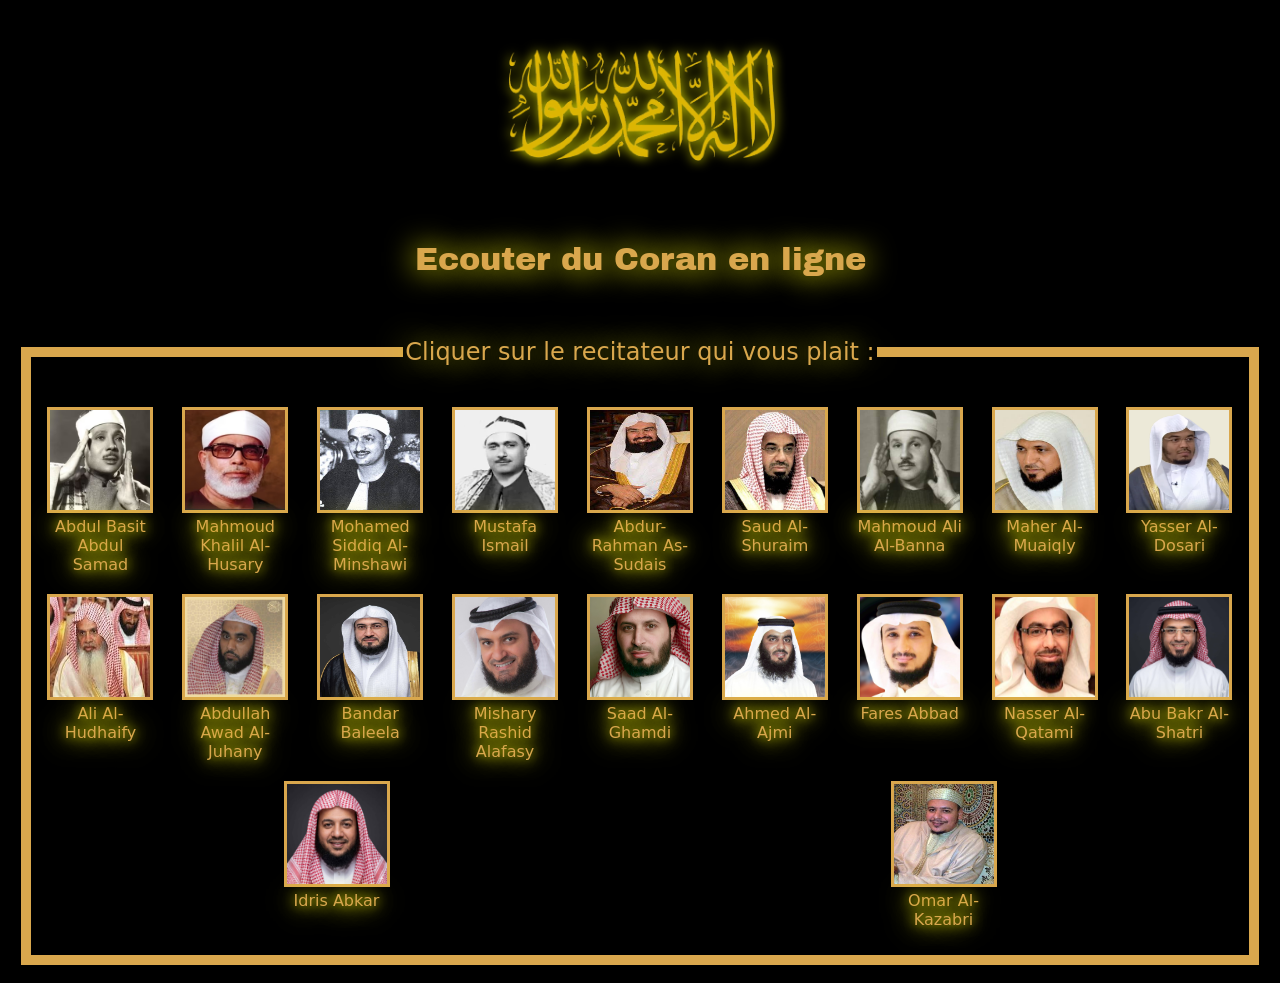
<file: index.html>
<!DOCTYPE html>
<html>
    <head>
        
        <meta charset="UTF-8">
        <meta name="viewport" content="width=device-witdh, initial-scale=1.0">
        <link rel="preconnect" href="https://fonts.googleapis.com">
        <link rel="preconnect" href="https://fonts.gstatic.com" crossorigin>
        <link href="https://fonts.googleapis.com/css2?family=Oswald:wght@200..700&display=swap" rel="stylesheet">
        <link rel="preconnect" href="https://fonts.googleapis.com">
        <link rel="preconnect" href="https://fonts.gstatic.com" crossorigin>
        <link href="https://fonts.googleapis.com/css2?family=Archivo+Black&display=swap" rel="stylesheet">
        <link rel="stylesheet" href="style.css">
        <link rel="icon" type="img" href="divers/icone-onglet.webp">
        <title>Ecouter du Coran en ligne</title>
    </head>
   
    <body>
         <header>
        <div style="text-align: center;" ><img id="logo" src="divers/logo.webp" alt="logo"></div>
    </header>
    <main>
        <h1 class="background" id="titre">Ecouter du Coran en ligne</h1>
        <div class="background">
        <fieldset> <legend><h2>Cliquer sur le recitateur qui vous plait :</h2></legend>
        <nav>
            <ul>
                <li><a href="Abdul-Basit-Abdul-Samad.html"><img id="image-1" src="photo-recitateur/abdelbasset-profile.webp" alt="profile"></a><figcaption>Abdul Basit Abdul Samad</figcaption></li>
                <li><a href="Mahmoud Khalil Al-Husary.html"><img id="image-1" src="photo-recitateur/mahmoud-khalil-al-hussary-profile.webp" alt="profile"></a><figcaption>Mahmoud Khalil Al-Husary</figcaption></li>
                <li><img id="image-1" src="photo-recitateur//Elminshwey.webp" alt="profile"><figcaption>Mohamed Siddiq Al-Minshawi</figcaption></li>
                <li><img id="image-1" src="photo-recitateur/mustafa-ismail.webp" alt="profile"><figcaption>Mustafa Ismail</figcaption></li>
                <li><img id="image-1" src="photo-recitateur/Abdur-Rahman As-Sudais.webp" alt="profile"><figcaption>Abdur-Rahman As-Sudais</figcaption></li>
                <li><img id="image-1" src="photo-recitateur/Saud Al-Shuraim.webp" alt="profile"><figcaption>Saud Al-Shuraim</figcaption></li>
                <li><img id="image-1" src="photo-recitateur/Mahmoud Ali Al-Banna.webp" alt="profile"><figcaption>Mahmoud Ali Al-Banna</figcaption></li>
                <li><img id="image-1" src="photo-recitateur/Maher Al-Muaiqly.webp" alt="profile"><figcaption>Maher Al-Muaiqly</figcaption></li>
                <li><img id="image-1" src="photo-recitateur/Yasser Al-Dosari.webp"><figcaption>Yasser Al-Dosari</figcaption></li>
                <li><img id="image-1" src="photo-recitateur/Huthaify.webp" alt="profile"><figcaption>Ali Al-Hudhaify</figcaption></li>
                <li><img id="image-1" src="photo-recitateur/Abdullah Awad Al-Juhany.webp" alt="profile"><figcaption>Abdullah Awad Al-Juhany</figcaption></li>
                <li><img id="image-1" src="photo-recitateur/Bandar Baleela.webp" alt="profile"><figcaption>Bandar Baleela</figcaption></li>
                <li><img id="image-1" src="photo-recitateur/Mishary Rashid Alafasy.webp" alt="profile"><figcaption>Mishary Rashid Alafasy</figcaption></li>
                <li><img id="image-1" src="photo-recitateur/Saad Al-Ghamdi.webp" alt="profile"><figcaption>Saad Al-Ghamdi</figcaption></li>
                <li><img id="image-1" src="photo-recitateur/Ahmed Al-Ajmi.webp" alt="profile"><figcaption>Ahmed Al-Ajmi</figcaption></li>
                <li><img id="image-1" src="photo-recitateur/Fares Abbad.webp" alt="profile"><figcaption>Fares Abbad</figcaption></li>
                <li><img id="image-1" src="photo-recitateur/Nasser Al-Qatami.webp" alt="profile"><figcaption>Nasser Al-Qatami</figcaption></li>
                <li><img id="image-1" src="photo-recitateur/Abu Bakr Al-Shatri.webp" alt="profile"><figcaption>Abu Bakr Al-Shatri</figcaption></li>
                <li><img id="image-1" src="photo-recitateur/Idris Abkar.webp" alt="profile"><figcaption>Idris Abkar</figcaption></li>
                <li><img id="image-1" src="photo-recitateur/Omar Al-Kazabri.webp" alt="profile"><figcaption>Omar Al-Kazabri</figcaption></li>
            </ul>
        
        </nav></fieldset></div>

    
    </main>
    </body>
</html>
</file>
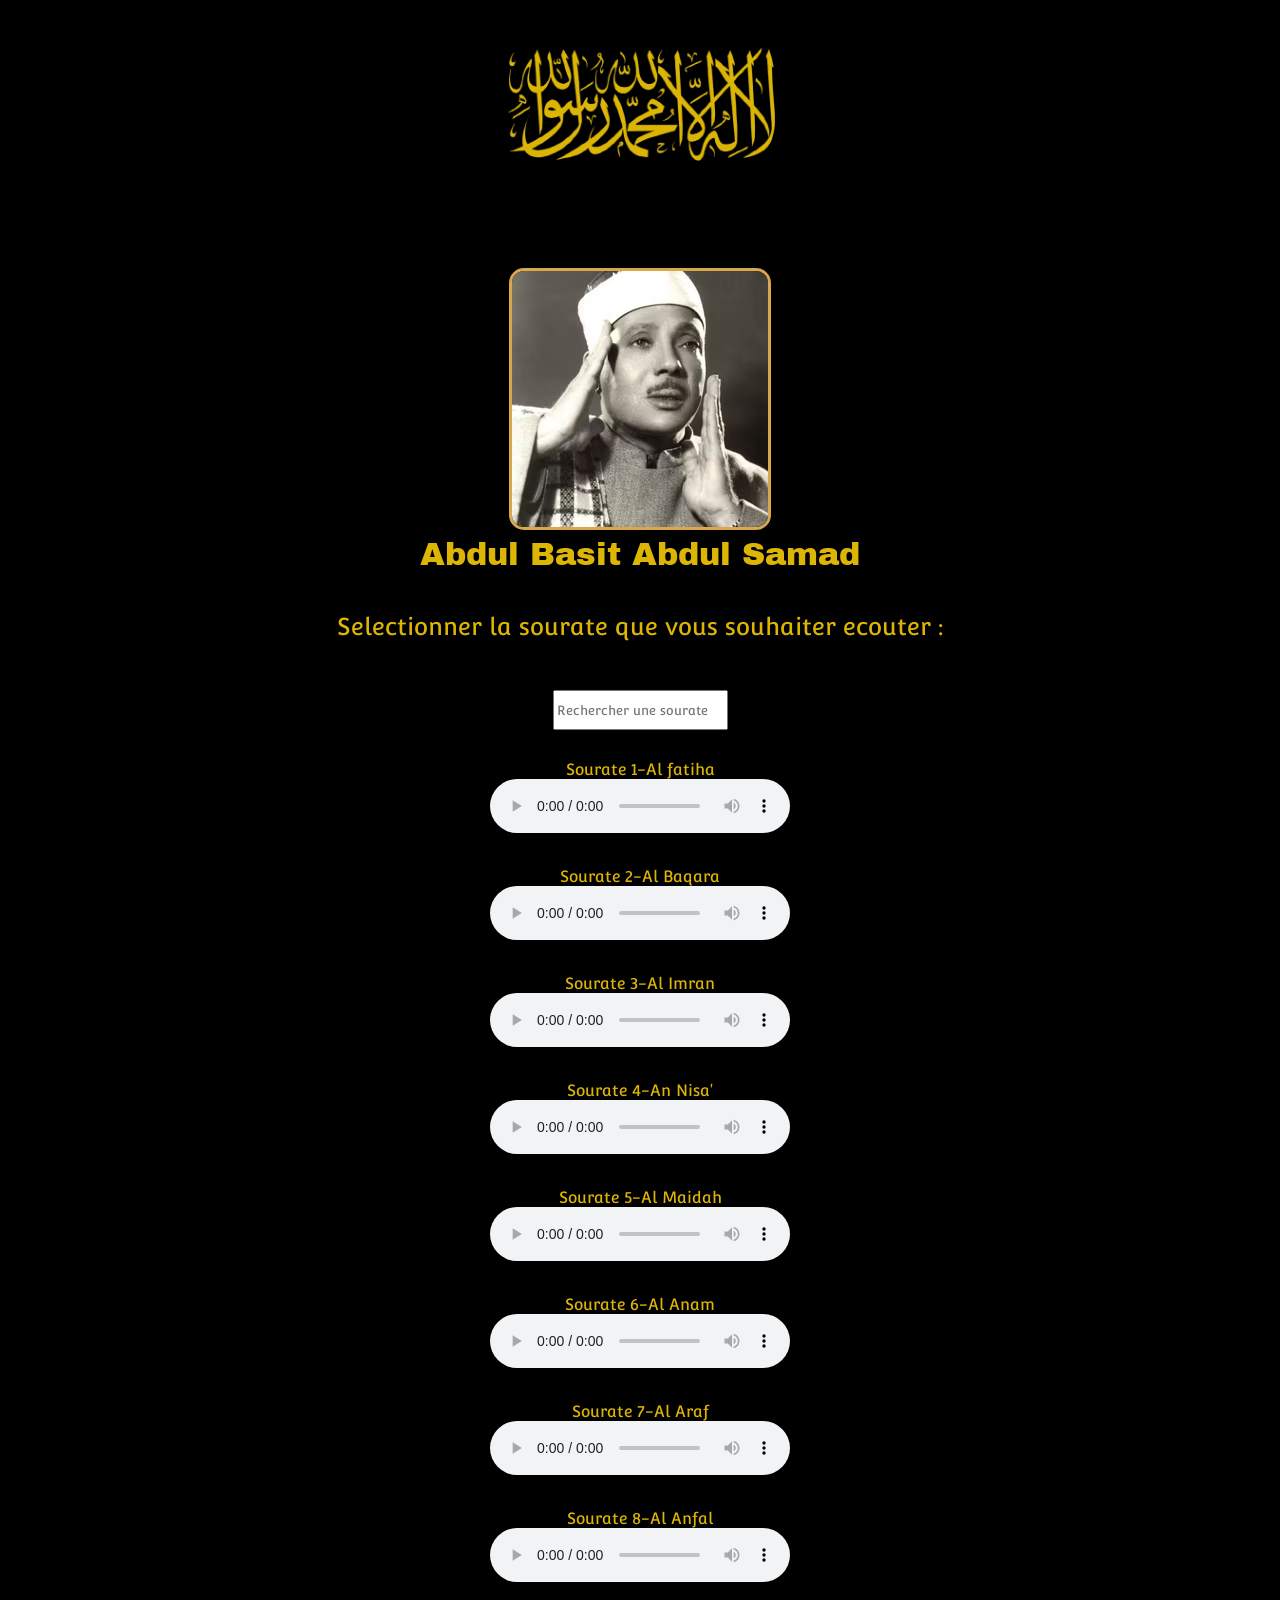
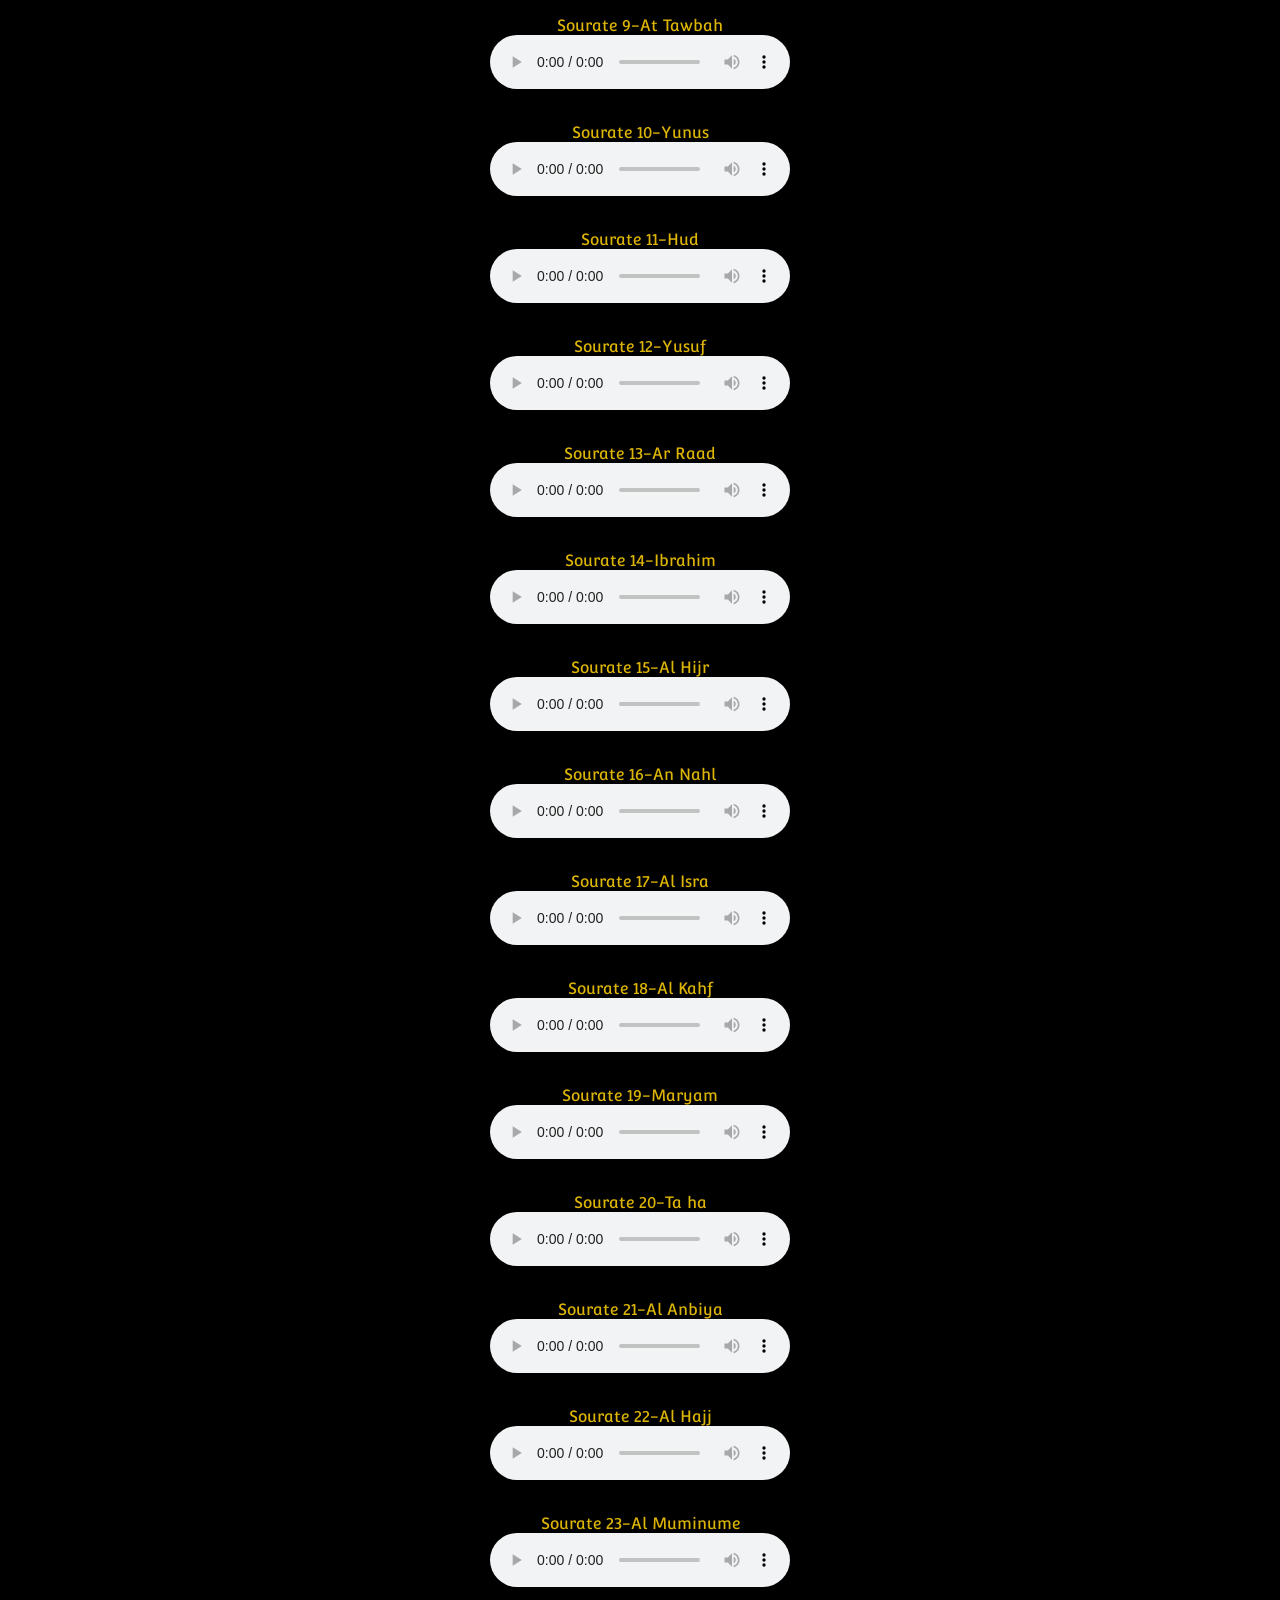
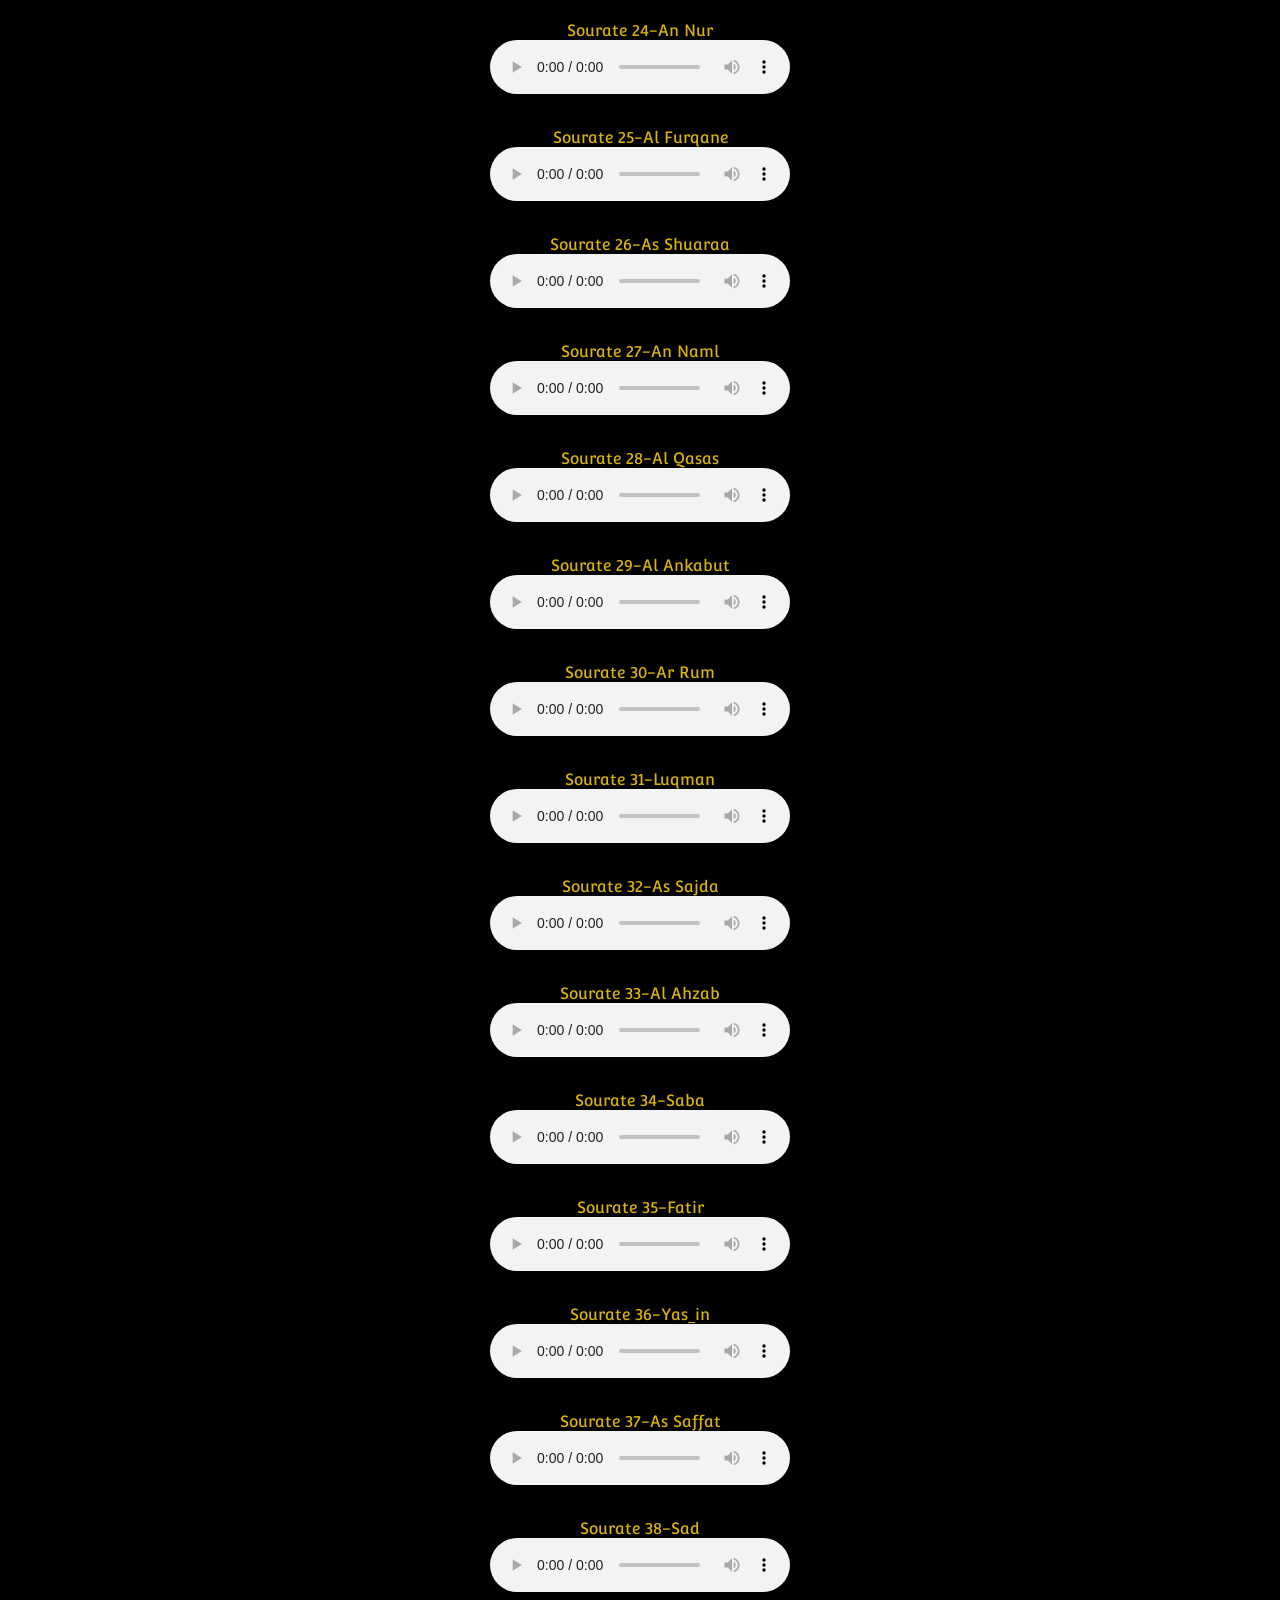
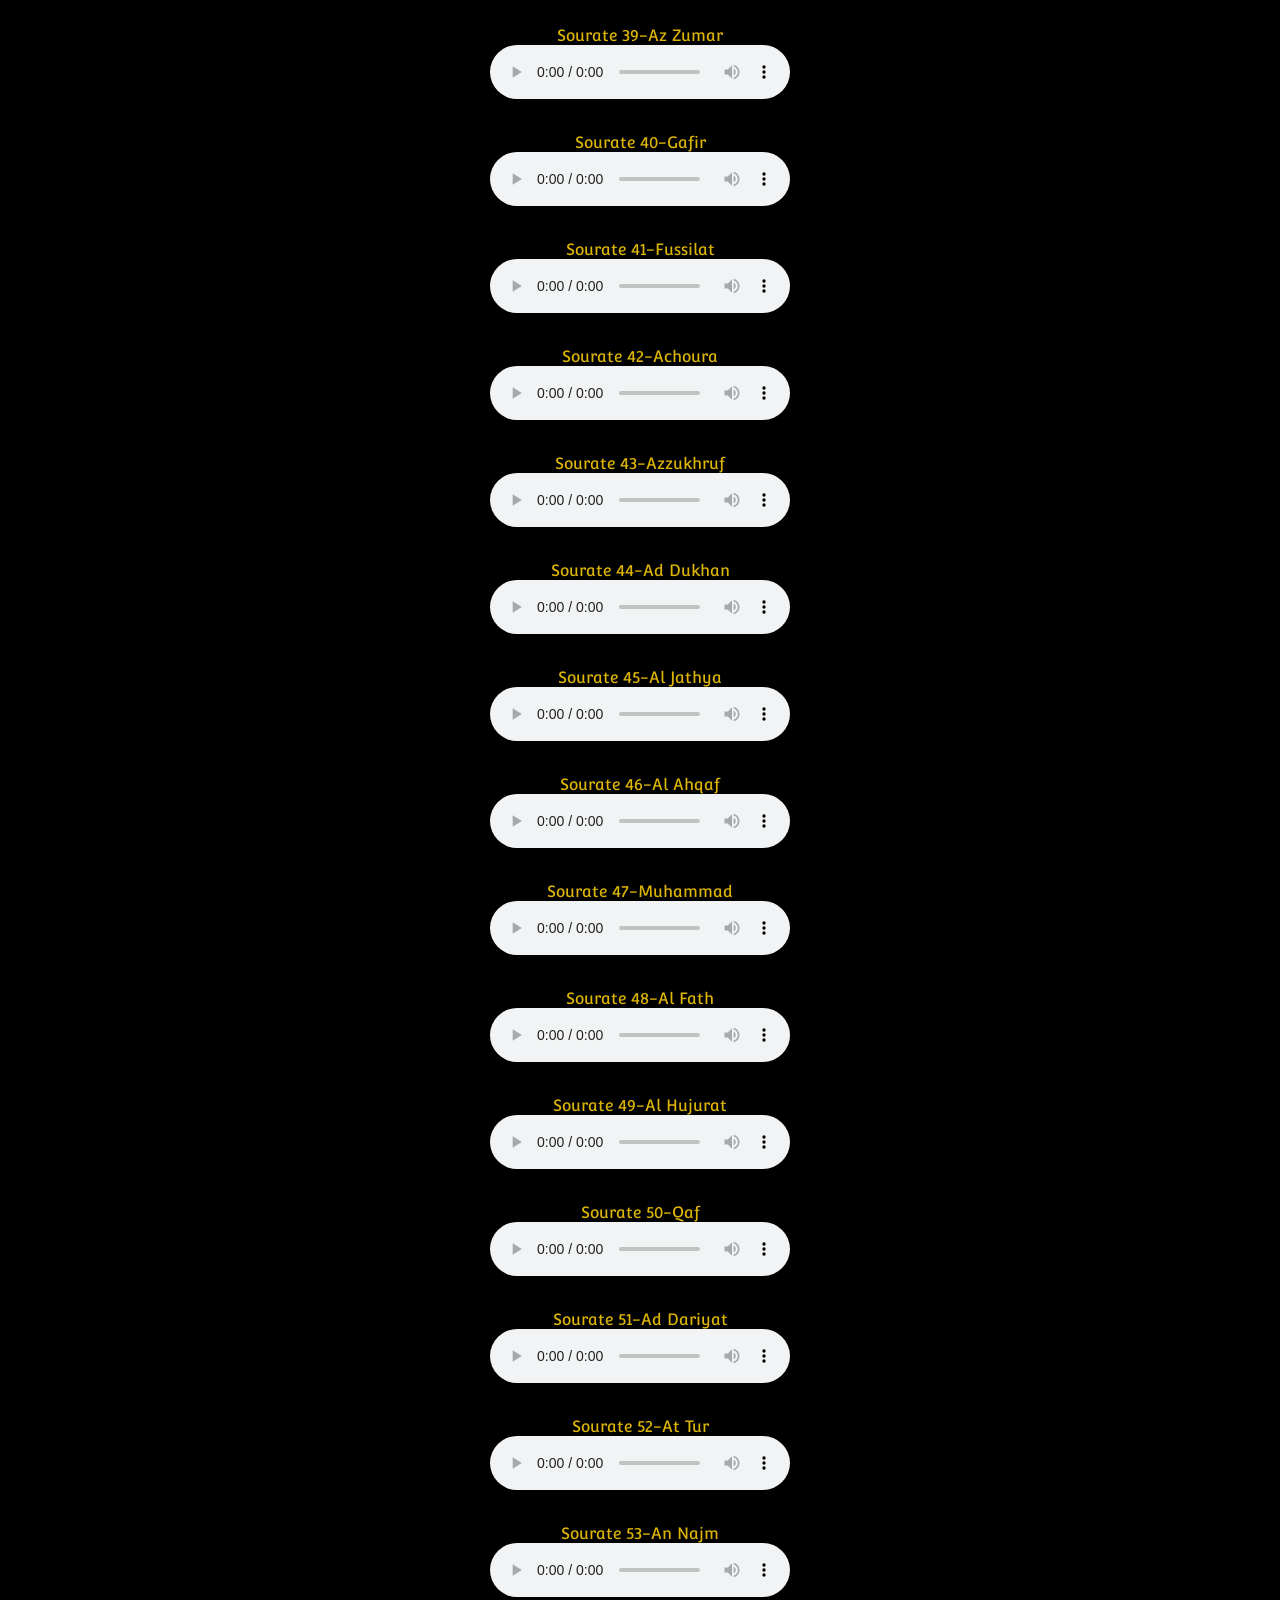
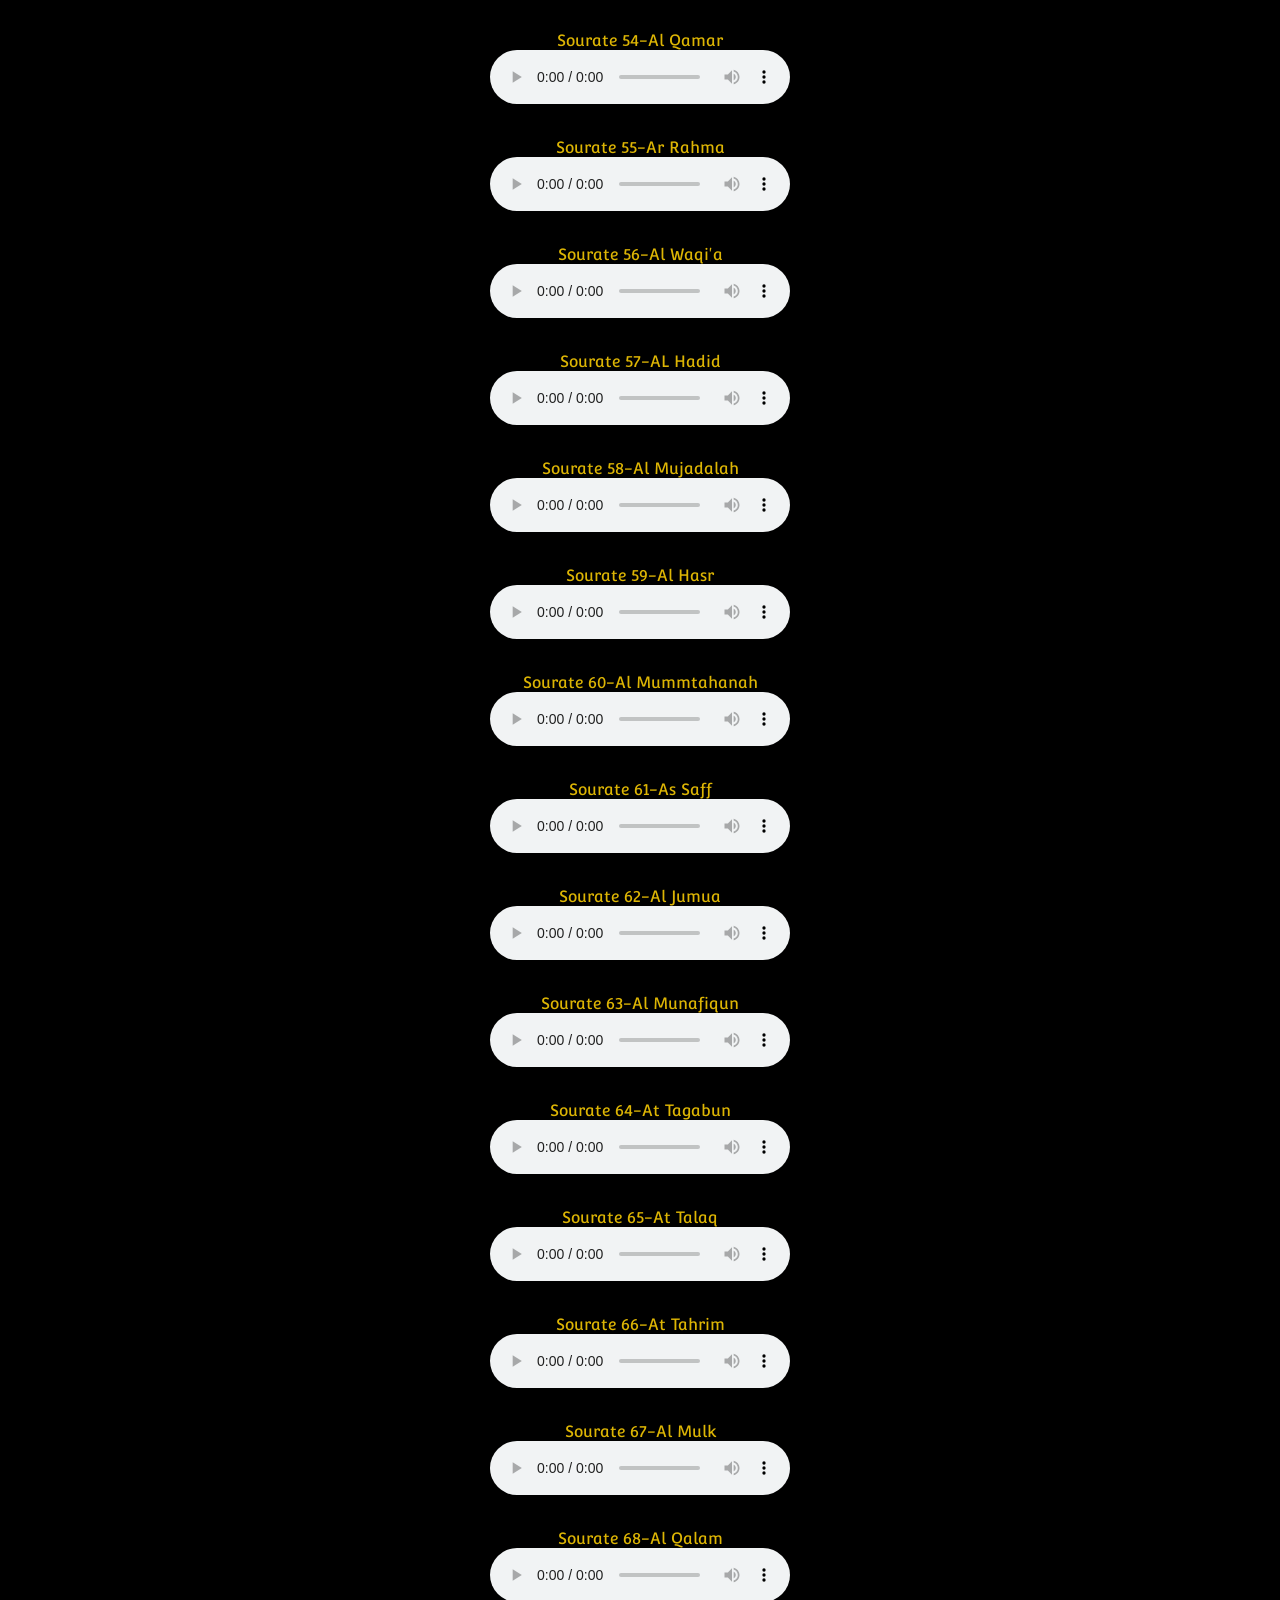
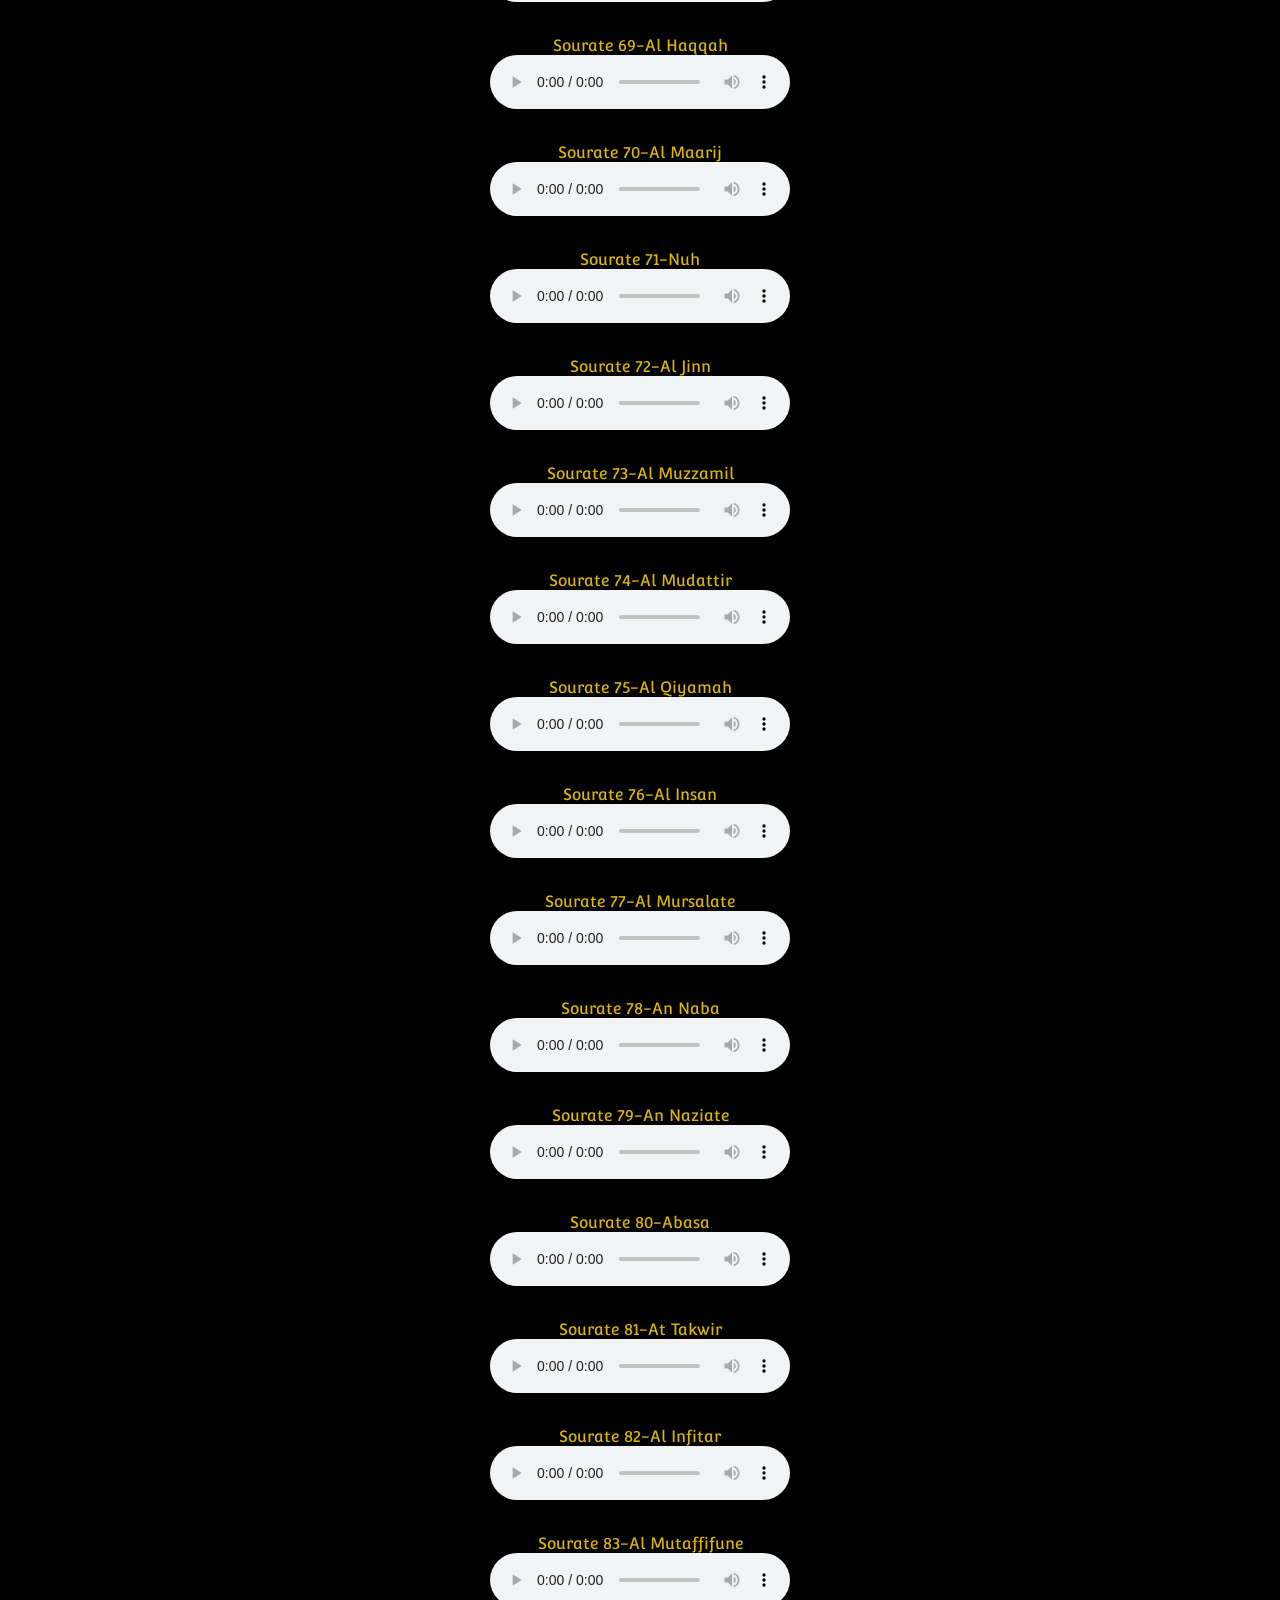
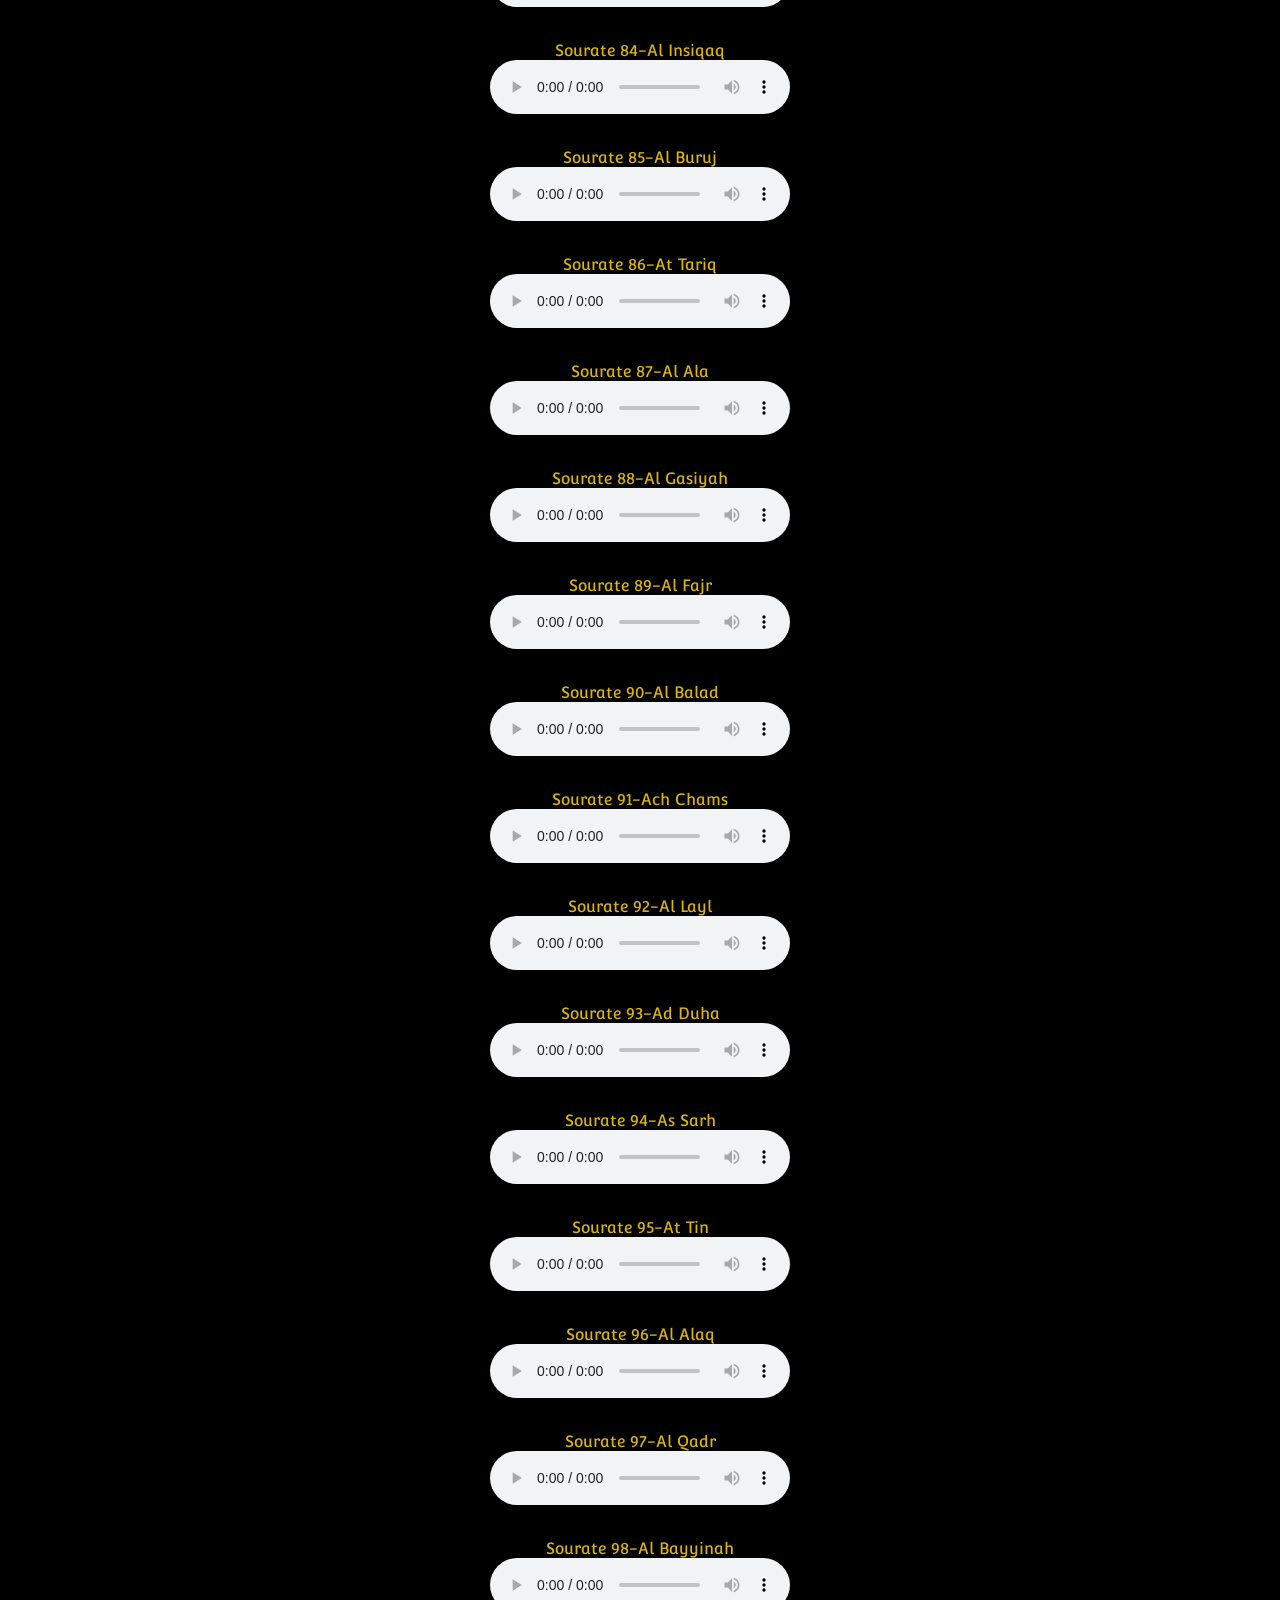
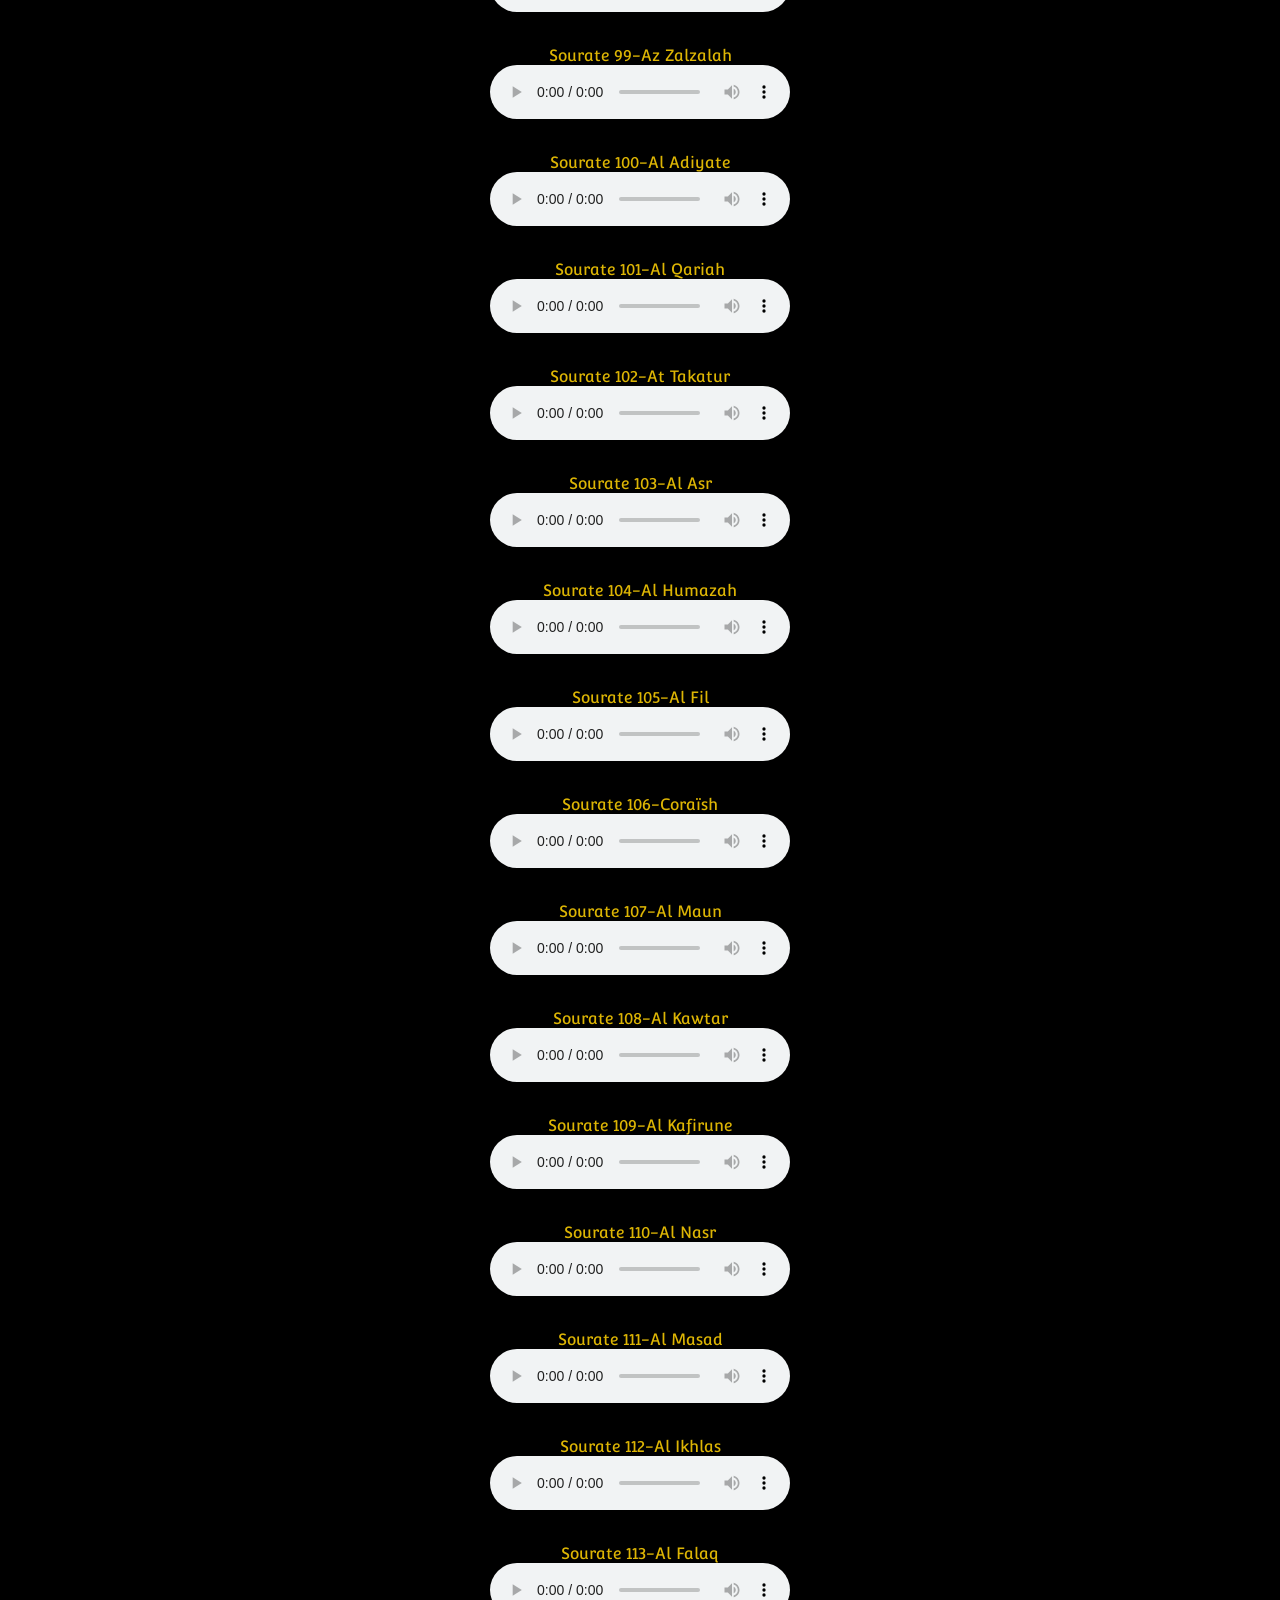
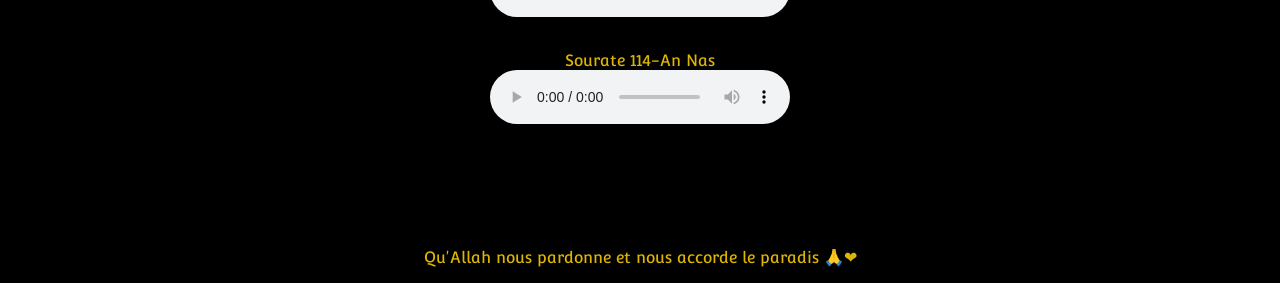
<file: Abdul-Basit-Abdul-Samad.html>
<!DOCTYPE html>
<html>
    <head>
        
        <meta charset="UTF-8">
        <meta name="viewport" content="width=device-witdh, initial-scale=1.0">
        
        <link rel="preconnect" href="https://fonts.googleapis.com">
        <link rel="preconnect" href="https://fonts.gstatic.com" crossorigin>
        <link href="https://fonts.googleapis.com/css2?family=Archivo+Black&family=Convergence&display=swap" rel="stylesheet">
        
        <link rel="preconnect" href="https://fonts.googleapis.com">
        <link rel="preconnect" href="https://fonts.gstatic.com" crossorigin>
        <link href="https://fonts.googleapis.com/css2?family=Archivo+Black&display=swap" rel="stylesheet">

        <link rel="stylesheet" href="recitateur.css">
         <script src="script.js" defer></script>
        <link rel="icon" type="img" href="divers/icone-onglet.webp">
        <title>Ecouter du Coran en ligne</title>
    </head>
   
    <body>
        <header>
            <div class="box-logo">
                <img id="img-logo" src="divers/logo.webp" alt="logo">
            </div>
        </header>
        <main>
           <div class="box-recitateur"> <h1><img id="cheikh"  src="photo-recitateur/abdelbasset-profile.webp" alt="profile"><figcaption id="titre">Abdul Basit Abdul Samad</figcaption></h1></div>
            <h2>Selectionner la sourate que vous souhaiter ecouter :</h2>
            <div class="box">
                <input type="search" id="recherche" placeholder="Rechercher une sourate" />

        
            <ul id="liste">
                <li><legend>Sourate 1-Al fatiha</legend><audio src="https://audio.coran-islam.com/qurra/abd-al-basit-abd-as-samad/001.mp3" controls loop></audio></li>
                <li><legend>Sourate 2-Al Baqara</legend><audio src="https://audio.coran-islam.com/qurra/abd-al-basit-abd-as-samad/002.mp3" controls loop></audio></li>
                 <li><legend>Sourate 3-Al Imran</legend><audio src="https://audio.coran-islam.com/qurra/abd-al-basit-abd-as-samad/003.mp3" controls loop></audio></li>
                <li><legend>Sourate 4-An Nisa'</legend><audio src="https://audio.coran-islam.com/qurra/abd-al-basit-abd-as-samad/004.mp3" controls loop></audio></li>
               <li><legend>Sourate 5-Al Maidah</legend><audio src="https://audio.coran-islam.com/qurra/abd-al-basit-abd-as-samad/005.mp3" controls loop></audio></li>
                <li><legend>Sourate 6-Al Anam</legend><audio src="https://audio.coran-islam.com/qurra/abd-al-basit-abd-as-samad/006.mp3" controls loop></audio></li>
                <li><legend>Sourate 7-Al Araf</legend><audio src="https://audio.coran-islam.com/qurra/abd-al-basit-abd-as-samad/007.mp3" controls loop></audio></li>
                <li><legend>Sourate 8-Al Anfal</legend><audio src="https://audio.coran-islam.com/qurra/abd-al-basit-abd-as-samad/008.mp3" controls loop></audio></li>
                <li><legend>Sourate 9-At Tawbah</legend><audio src="https://audio.coran-islam.com/qurra/abd-al-basit-abd-as-samad/009.mp3" controls loop></audio></li>
                <li><legend>Sourate 10-Yunus</legend><audio src="https://audio.coran-islam.com/qurra/abd-al-basit-abd-as-samad/010.mp3" controls loop></audio></li>
                <li><legend>Sourate 11-Hud</legend><audio src="https://audio.coran-islam.com/qurra/abd-al-basit-abd-as-samad/011.mp3" controls loop></audio></li>
                 <li><legend>Sourate 12-Yusuf</legend><audio src="https://audio.coran-islam.com/qurra/abd-al-basit-abd-as-samad/012.mp3" controls loop></audio></li>
                <li><legend>Sourate 13-Ar Raad</legend><audio src="https://audio.coran-islam.com/qurra/abd-al-basit-abd-as-samad/013.mp3" controls loop></audio></li>
                 <li><legend>Sourate 14-Ibrahim</legend><audio src="https://audio.coran-islam.com/qurra/abd-al-basit-abd-as-samad/014.mp3" controls loop></audio></li>
                <li><legend>Sourate 15-Al Hijr</legend><audio src="https://audio.coran-islam.com/qurra/abd-al-basit-abd-as-samad/015.mp3" controls loop></audio></li>
                <li><legend>Sourate 16-An Nahl</legend><audio src="https://audio.coran-islam.com/qurra/abd-al-basit-abd-as-samad/016.mp3" controls loop></audio></li>
                <li><legend>Sourate 17-Al Isra</legend><audio src="https://audio.coran-islam.com/qurra/abd-al-basit-abd-as-samad/017.mp3" controls loop></audio></li>
                 <li><legend>Sourate 18-Al Kahf</legend><audio src="https://audio.coran-islam.com/qurra/abd-al-basit-abd-as-samad/018.mp3" controls loop></audio></li>
                 <li><legend>Sourate 19-Maryam</legend><audio src="https://audio.coran-islam.com/qurra/abd-al-basit-abd-as-samad/019.mp3" controls loop></audio></li>
                 <li><legend>Sourate 20-Ta ha</legend><audio src="https://audio.coran-islam.com/qurra/abd-al-basit-abd-as-samad/020.mp3" controls loop></audio></li>
                 <li><legend>Sourate 21-Al Anbiya</legend><audio src="https://audio.coran-islam.com/qurra/abd-al-basit-abd-as-samad/021.mp3" controls loop></audio></li>
                <li><legend>Sourate 22-Al Hajj</legend><audio src="https://audio.coran-islam.com/qurra/abd-al-basit-abd-as-samad/022.mp3" controls loop></audio></li>
                 <li><legend>Sourate 23-Al Muminume</legend><audio src="https://audio.coran-islam.com/qurra/abd-al-basit-abd-as-samad/023.mp3" controls loop></audio></li>
                 <li><legend>Sourate 24-An Nur</legend><audio src="https://audio.coran-islam.com/qurra/abd-al-basit-abd-as-samad/024.mp3" controls loop></audio></li>
                 <li><legend>Sourate 25-Al Furqane</legend><audio src="https://audio.coran-islam.com/qurra/abd-al-basit-abd-as-samad/025.mp3" controls loop></audio></li>
                 <li><legend>Sourate 26-As Shuaraa</legend><audio src="https://audio.coran-islam.com/qurra/abd-al-basit-abd-as-samad/026.mp3" controls loop></audio></li>
                 <li><legend>Sourate 27-An Naml</legend><audio src="https://audio.coran-islam.com/qurra/abd-al-basit-abd-as-samad/027.mp3" controls loop></audio></li>
                 <li><legend>Sourate 28-Al Qasas</legend><audio src="https://audio.coran-islam.com/qurra/abd-al-basit-abd-as-samad/028.mp3" controls loop></audio></li>
                 <li><legend>Sourate 29-Al Ankabut</legend><audio src="https://audio.coran-islam.com/qurra/abd-al-basit-abd-as-samad/029.mp3" controls loop></audio></li>
                 <li><legend>Sourate 30-Ar Rum</legend><audio src="https://audio.coran-islam.com/qurra/abd-al-basit-abd-as-samad/030.mp3" controls loop></audio></li>
                 <li><legend>Sourate 31-Luqman</legend><audio src="https://audio.coran-islam.com/qurra/abd-al-basit-abd-as-samad/031.mp3" controls loop></audio></li>
                 <li><legend>Sourate 32-As Sajda</legend><audio src="https://audio.coran-islam.com/qurra/abd-al-basit-abd-as-samad/032.mp3" controls loop></audio></li>
                 <li><legend>Sourate 33-Al Ahzab</legend><audio src="https://audio.coran-islam.com/qurra/abd-al-basit-abd-as-samad/033.mp3" controls loop></audio></li>
                 <li><legend>Sourate 34-Saba</legend><audio src="https://audio.coran-islam.com/qurra/abd-al-basit-abd-as-samad/034.mp3" controls loop></audio></li>
                 <li><legend>Sourate 35-Fatir</legend><audio src="https://audio.coran-islam.com/qurra/abd-al-basit-abd-as-samad/035.mp3" controls loop></audio></li>
                 <li><legend>Sourate 36-Yas_in</legend><audio src="https://audio.coran-islam.com/qurra/abd-al-basit-abd-as-samad/036.mp3" controls loop></audio></li>
                 <li><legend>Sourate 37-As Saffat</legend><audio src="https://audio.coran-islam.com/qurra/abd-al-basit-abd-as-samad/037.mp3" controls loop></audio></li>
                 <li><legend>Sourate 38-Sad</legend><audio src="https://audio.coran-islam.com/qurra/abd-al-basit-abd-as-samad/038.mp3" controls loop></audio></li>
                 <li><legend>Sourate 39-Az Zumar</legend><audio src="https://audio.coran-islam.com/qurra/abd-al-basit-abd-as-samad/039.mp3" controls loop></audio></li>
                 <li><legend>Sourate 40-Gafir</legend><audio src="https://audio.coran-islam.com/qurra/abd-al-basit-abd-as-samad/040.mp3" controls loop></audio></li>
                 <li><legend>Sourate 41-Fussilat</legend><audio src="https://audio.coran-islam.com/qurra/abd-al-basit-abd-as-samad/041.mp3" controls loop></audio></li>
                 <li><legend>Sourate 42-Achoura</legend><audio src="https://audio.coran-islam.com/qurra/abd-al-basit-abd-as-samad/042.mp3" controls loop></audio></li>
                 <li><legend>Sourate 43-Azzukhruf</legend><audio src="https://audio.coran-islam.com/qurra/abd-al-basit-abd-as-samad/043.mp3" controls loop></audio></li>
                 <li><legend>Sourate 44-Ad Dukhan</legend><audio src="https://audio.coran-islam.com/qurra/abd-al-basit-abd-as-samad/044.mp3" controls loop></audio></li>
                 <li><legend>Sourate 45-Al Jathya</legend><audio src="https://audio.coran-islam.com/qurra/abd-al-basit-abd-as-samad/045.mp3" controls loop></audio></li>
                 <li><legend>Sourate 46-Al Ahqaf</legend><audio src="https://audio.coran-islam.com/qurra/abd-al-basit-abd-as-samad/046.mp3" controls loop></audio></li>
                 <li><legend>Sourate 47-Muhammad</legend><audio src="https://audio.coran-islam.com/qurra/abd-al-basit-abd-as-samad/047.mp3" controls loop></audio></li>
                 <li><legend>Sourate 48-Al Fath</legend><audio src="https://audio.coran-islam.com/qurra/abd-al-basit-abd-as-samad/048.mp3" controls loop></audio></li>
                 <li><legend>Sourate 49-Al Hujurat</legend><audio src="https://audio.coran-islam.com/qurra/abd-al-basit-abd-as-samad/049.mp3" controls loop></audio></li>
                 <li><legend>Sourate 50-Qaf</legend><audio src="https://audio.coran-islam.com/qurra/abd-al-basit-abd-as-samad/050.mp3" controls loop></audio></li>
                 <li><legend>Sourate 51-Ad Dariyat</legend><audio src="https://audio.coran-islam.com/qurra/abd-al-basit-abd-as-samad/051.mp3" controls loop></audio></li>
                  <li><legend>Sourate 52-At Tur</legend><audio src="https://audio.coran-islam.com/qurra/abd-al-basit-abd-as-samad/052.mp3" controls loop></audio></li>
                 <li><legend>Sourate 53-An Najm</legend><audio src="https://audio.coran-islam.com/qurra/abd-al-basit-abd-as-samad/053.mp3" controls loop></audio></li>
                <li><legend>Sourate 54-Al Qamar</legend><audio src="https://audio.coran-islam.com/qurra/abd-al-basit-abd-as-samad/054.mp3" controls loop></audio></li>
                <li><legend>Sourate 55-Ar Rahma</legend><audio src="https://audio.coran-islam.com/qurra/abd-al-basit-abd-as-samad/055.mp3" controls loop></audio></li>
                <li><legend>Sourate 56-Al Waqi'a</legend><audio src="https://audio.coran-islam.com/qurra/abd-al-basit-abd-as-samad/056.mp3" controls loop></audio></li>
                <li><legend>Sourate 57-AL Hadid</legend><audio src="https://audio.coran-islam.com/qurra/abd-al-basit-abd-as-samad/057.mp3" controls loop></audio></li>
                <li><legend>Sourate 58-Al Mujadalah</legend><audio src="https://audio.coran-islam.com/qurra/abd-al-basit-abd-as-samad/058.mp3" controls loop></audio></li>
                <li><legend>Sourate 59-Al Hasr</legend><audio src="https://audio.coran-islam.com/qurra/abd-al-basit-abd-as-samad/059.mp3" controls loop></audio></li>
                <li><legend>Sourate 60-Al Mummtahanah</legend><audio src="https://audio.coran-islam.com/qurra/abd-al-basit-abd-as-samad/060.mp3" controls loop></audio></li>
                <li><legend>Sourate 61-As Saff</legend><audio src="https://audio.coran-islam.com/qurra/abd-al-basit-abd-as-samad/061.mp3" controls loop></audio></li>
                <li><legend>Sourate 62-Al Jumua</legend><audio src="https://audio.coran-islam.com/qurra/abd-al-basit-abd-as-samad/062.mp3" controls loop></audio></li>
                <li><legend>Sourate 63-Al Munafiqun</legend><audio src="https://audio.coran-islam.com/qurra/abd-al-basit-abd-as-samad/063.mp3" controls loop></audio></li>
                <li><legend>Sourate 64-At Tagabun</legend><audio src="https://audio.coran-islam.com/qurra/abd-al-basit-abd-as-samad/064.mp3" controls loop></audio></li>
                <li><legend>Sourate 65-At Talaq</legend><audio src="https://audio.coran-islam.com/qurra/abd-al-basit-abd-as-samad/065.mp3" controls loop></audio></li>
                <li><legend>Sourate 66-At Tahrim</legend><audio src="https://audio.coran-islam.com/qurra/abd-al-basit-abd-as-samad/066.mp3" controls loop></audio></li>
                 <li><legend>Sourate 67-Al Mulk</legend><audio src="https://audio.coran-islam.com/qurra/abd-al-basit-abd-as-samad/067.mp3" controls loop></audio></li>
                <li><legend>Sourate 68-Al Qalam</legend><audio src="https://audio.coran-islam.com/qurra/abd-al-basit-abd-as-samad/068.mp3" controls loop></audio></li>
                <li><legend>Sourate 69-Al Haqqah</legend><audio src="https://audio.coran-islam.com/qurra/abd-al-basit-abd-as-samad/069.mp3" controls loop></audio></li>
                 <li><legend>Sourate 70-Al Maarij</legend><audio src="https://audio.coran-islam.com/qurra/abd-al-basit-abd-as-samad/070.mp3" controls loop></audio></li>
                <li><legend>Sourate 71-Nuh</legend><audio src="https://audio.coran-islam.com/qurra/abd-al-basit-abd-as-samad/071.mp3" controls loop></audio></li>
                 <li><legend>Sourate 72-Al Jinn</legend><audio src="https://audio.coran-islam.com/qurra/abd-al-basit-abd-as-samad/072.mp3" controls loop></audio></li>
                 <li><legend>Sourate 73-Al Muzzamil</legend><audio src="https://audio.coran-islam.com/qurra/abd-al-basit-abd-as-samad/073.mp3" controls loop></audio></li>
                 <li><legend>Sourate 74-Al Mudattir</legend><audio src="https://audio.coran-islam.com/qurra/abd-al-basit-abd-as-samad/074.mp3" controls loop></audio></li>
                 <li><legend>Sourate 75-Al Qiyamah</legend><audio src="https://audio.coran-islam.com/qurra/abd-al-basit-abd-as-samad/075.mp3" controls loop></audio></li>
                 <li><legend>Sourate 76-Al Insan</legend><audio src="https://audio.coran-islam.com/qurra/abd-al-basit-abd-as-samad/076.mp3" controls loop></audio></li>
                 <li><legend>Sourate 77-Al Mursalate</legend><audio src="https://audio.coran-islam.com/qurra/abd-al-basit-abd-as-samad/077.mp3" controls loop></audio></li>
                 <li><legend>Sourate 78-An Naba</legend><audio src="https://audio.coran-islam.com/qurra/abd-al-basit-abd-as-samad/078.mp3" controls loop></audio></li>
                 <li><legend>Sourate 79-An Naziate</legend><audio src="https://audio.coran-islam.com/qurra/abd-al-basit-abd-as-samad/079.mp3" controls loop></audio></li>
                 <li><legend>Sourate 80-Abasa</legend><audio src="https://audio.coran-islam.com/qurra/abd-al-basit-abd-as-samad/080.mp3" controls loop></audio></li>
                 <li><legend>Sourate 81-At Takwir</legend><audio src="https://audio.coran-islam.com/qurra/abd-al-basit-abd-as-samad/081.mp3" controls loop></audio></li>
                 <li><legend>Sourate 82-Al Infitar</legend><audio src="https://audio.coran-islam.com/qurra/abd-al-basit-abd-as-samad/082.mp3" controls loop></audio></li>
                 <li><legend>Sourate 83-Al Mutaffifune</legend><audio src="https://audio.coran-islam.com/qurra/abd-al-basit-abd-as-samad/083.mp3" controls loop></audio></li>
                 <li><legend>Sourate 84-Al Insiqaq</legend><audio src="https://audio.coran-islam.com/qurra/abd-al-basit-abd-as-samad/084.mp3" controls loop></audio></li>
                 <li><legend>Sourate 85-Al Buruj</legend><audio src="https://audio.coran-islam.com/qurra/abd-al-basit-abd-as-samad/085.mp3" controls loop></audio></li>
                 <li><legend>Sourate 86-At Tariq</legend><audio src="https://audio.coran-islam.com/qurra/abd-al-basit-abd-as-samad/086.mp3" controls loop></audio></li>
                 <li><legend>Sourate 87-Al Ala</legend><audio src="https://audio.coran-islam.com/qurra/abd-al-basit-abd-as-samad/087.mp3" controls loop></audio></li>
                 <li><legend>Sourate 88-Al Gasiyah</legend><audio src="https://audio.coran-islam.com/qurra/abd-al-basit-abd-as-samad/088.mp3" controls loop></audio></li>
                 <li><legend>Sourate 89-Al Fajr</legend><audio src="https://audio.coran-islam.com/qurra/abd-al-basit-abd-as-samad/089.mp3" controls loop></audio></li>
                 <li><legend>Sourate 90-Al Balad</legend><audio src="https://audio.coran-islam.com/qurra/abd-al-basit-abd-as-samad/090.mp3" controls loop></audio></li>
                 <li><legend>Sourate 91-Ach Chams</legend><audio src="https://audio.coran-islam.com/qurra/abd-al-basit-abd-as-samad/091.mp3" controls loop></audio></li>
                 <li><legend>Sourate 92-Al Layl</legend><audio src="https://audio.coran-islam.com/qurra/abd-al-basit-abd-as-samad/092.mp3" controls loop></audio></li>
                 <li><legend>Sourate 93-Ad Duha</legend><audio src="https://audio.coran-islam.com/qurra/abd-al-basit-abd-as-samad/093.mp3" controls loop></audio></li>
                 <li><legend>Sourate 94-As Sarh</legend><audio src="https://audio.coran-islam.com/qurra/abd-al-basit-abd-as-samad/094.mp3" controls loop></audio></li>
                 <li><legend>Sourate 95-At Tin</legend><audio src="https://audio.coran-islam.com/qurra/abd-al-basit-abd-as-samad/095.mp3" controls loop></audio></li>
                 <li><legend>Sourate 96-Al Alaq</legend><audio src="https://audio.coran-islam.com/qurra/abd-al-basit-abd-as-samad/096.mp3" controls loop></audio></li>
                 <li><legend>Sourate 97-Al Qadr</legend><audio src="https://audio.coran-islam.com/qurra/abd-al-basit-abd-as-samad/097.mp3" controls loop></audio></li>
                 <li><legend>Sourate 98-Al Bayyinah</legend><audio src="https://audio.coran-islam.com/qurra/abd-al-basit-abd-as-samad/098.mp3" controls loop></audio></li>
                <li><legend>Sourate 99-Az Zalzalah</legend><audio src="https://audio.coran-islam.com/qurra/abd-al-basit-abd-as-samad/099.mp3" controls loop></audio></li>
                 <li><legend>Sourate 100-Al Adiyate</legend><audio src="https://audio.coran-islam.com/qurra/abd-al-basit-abd-as-samad/100.mp3" controls loop></audio></li>
                 <li><legend>Sourate 101-Al Qariah</legend><audio src="https://audio.coran-islam.com/qurra/abd-al-basit-abd-as-samad/101.mp3" controls loop></audio></li>
                 <li><legend>Sourate 102-At Takatur</legend><audio src="https://audio.coran-islam.com/qurra/abd-al-basit-abd-as-samad/102.mp3" controls loop></audio></li>
                 <li><legend>Sourate 103-Al Asr</legend><audio src="https://audio.coran-islam.com/qurra/abd-al-basit-abd-as-samad/103.mp3" controls loop></audio></li>
                 <li><legend>Sourate 104-Al Humazah</legend><audio src="https://audio.coran-islam.com/qurra/abd-al-basit-abd-as-samad/104.mp3" controls loop></audio></li>
                 <li><legend>Sourate 105-Al Fil</legend><audio src="https://audio.coran-islam.com/qurra/abd-al-basit-abd-as-samad/105.mp3" controls loop></audio></li>
                 <li><legend>Sourate 106-Coraïsh</legend><audio src="https://audio.coran-islam.com/qurra/abd-al-basit-abd-as-samad/106.mp3" controls loop></audio></li>
                 <li><legend>Sourate 107-Al Maun</legend><audio src="https://audio.coran-islam.com/qurra/abd-al-basit-abd-as-samad/107.mp3" controls loop></audio></li>
                 <li><legend>Sourate 108-Al Kawtar</legend><audio src="https://audio.coran-islam.com/qurra/abd-al-basit-abd-as-samad/108.mp3" controls loop></audio></li>
                 <li><legend>Sourate 109-Al Kafirune</legend><audio src="https://audio.coran-islam.com/qurra/abd-al-basit-abd-as-samad/109.mp3" controls loop></audio></li>
                 <li><legend>Sourate 110-Al Nasr</legend><audio src="https://audio.coran-islam.com/qurra/abd-al-basit-abd-as-samad/110.mp3" controls loop></audio></li>
                 <li><legend>Sourate 111-Al Masad</legend><audio src="https://audio.coran-islam.com/qurra/abd-al-basit-abd-as-samad/111.mp3" controls loop></audio></li>
                 <li><legend>Sourate 112-Al Ikhlas</legend><audio src="https://audio.coran-islam.com/qurra/abd-al-basit-abd-as-samad/112.mp3" controls loop></audio></li>
                 <li><legend>Sourate 113-Al Falaq</legend><audio src="https://audio.coran-islam.com/qurra/abd-al-basit-abd-as-samad/113.mp3" controls loop></audio></li>
                 <li id="last"><legend>Sourate 114-An Nas</legend><audio src="https://audio.coran-islam.com/qurra/abd-al-basit-abd-as-samad/114.mp3" controls loop></audio></li>

            </ul>
            </div>
        

        </main>
        <footer class="box-foot">
            <p>Qu'Allah nous pardonne et nous accorde le paradis 🙏❤</p>
        </footer>
    </body>
</html>
</file>
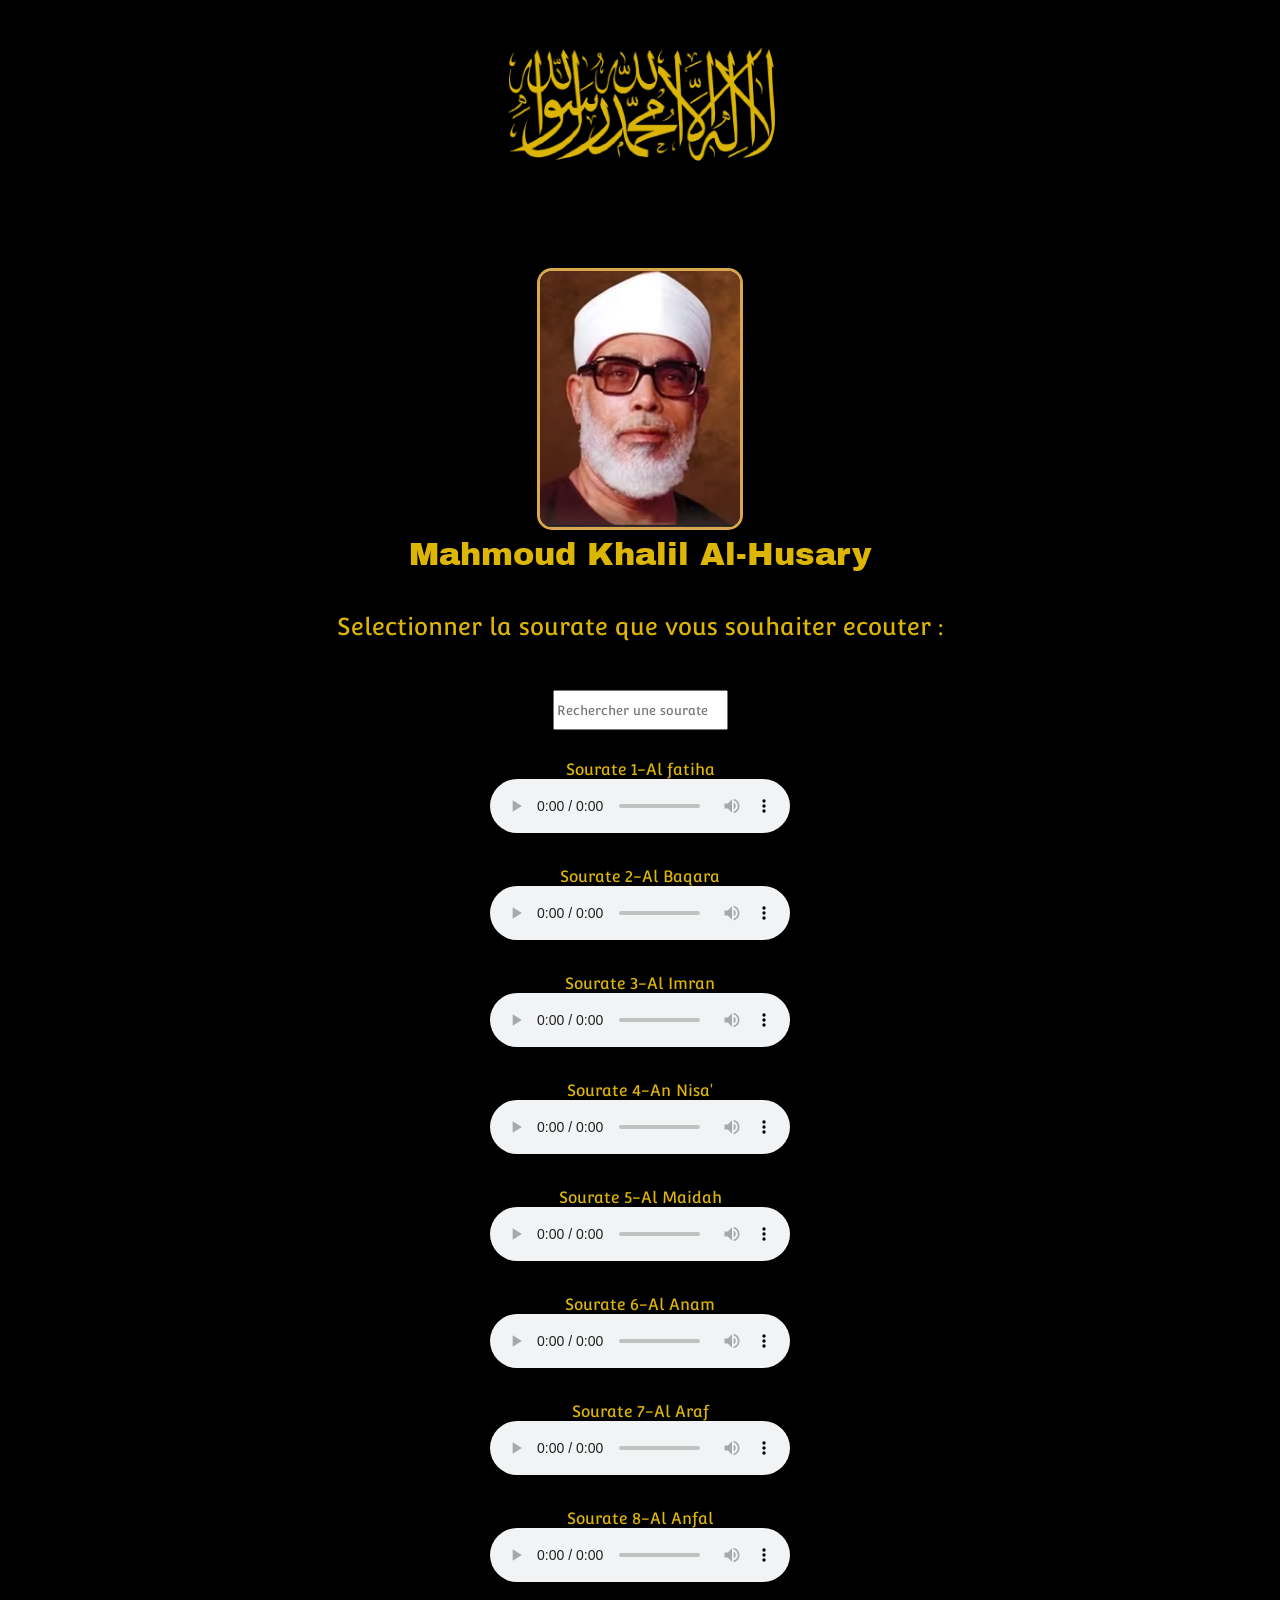
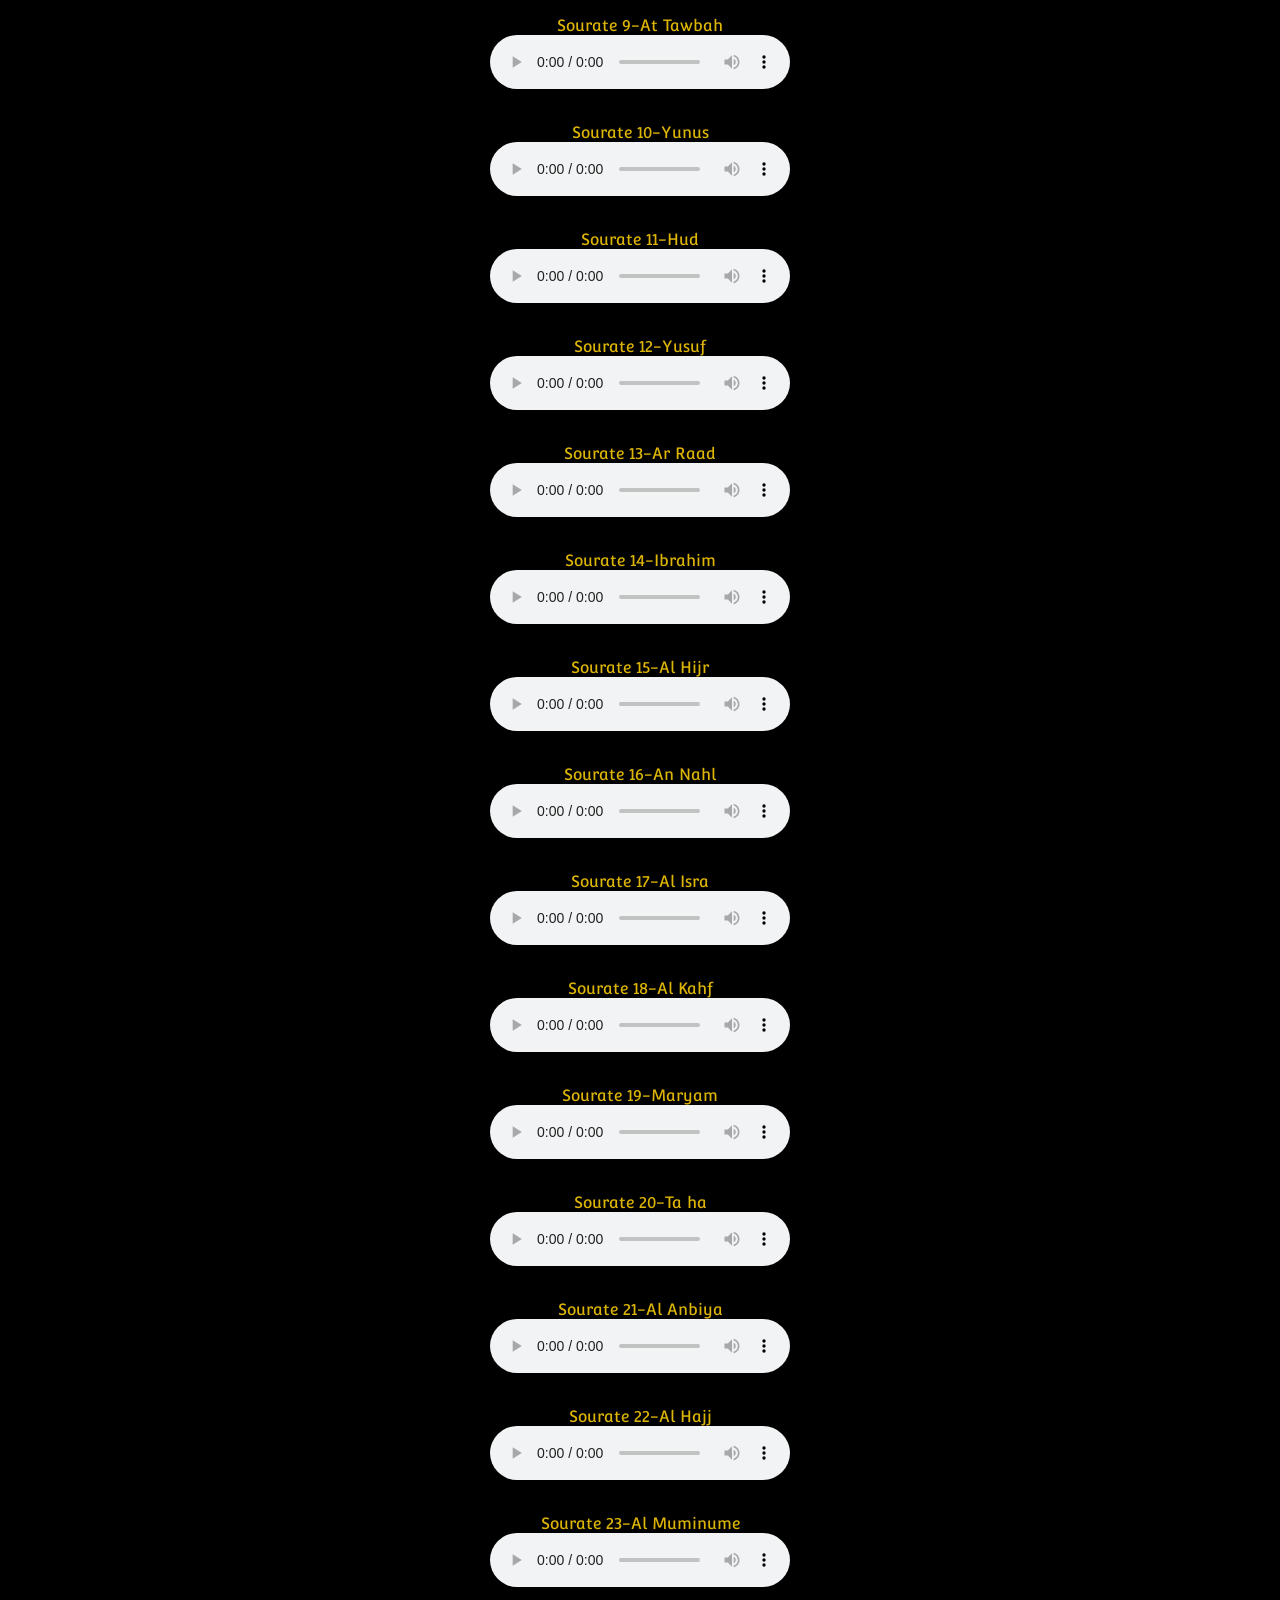
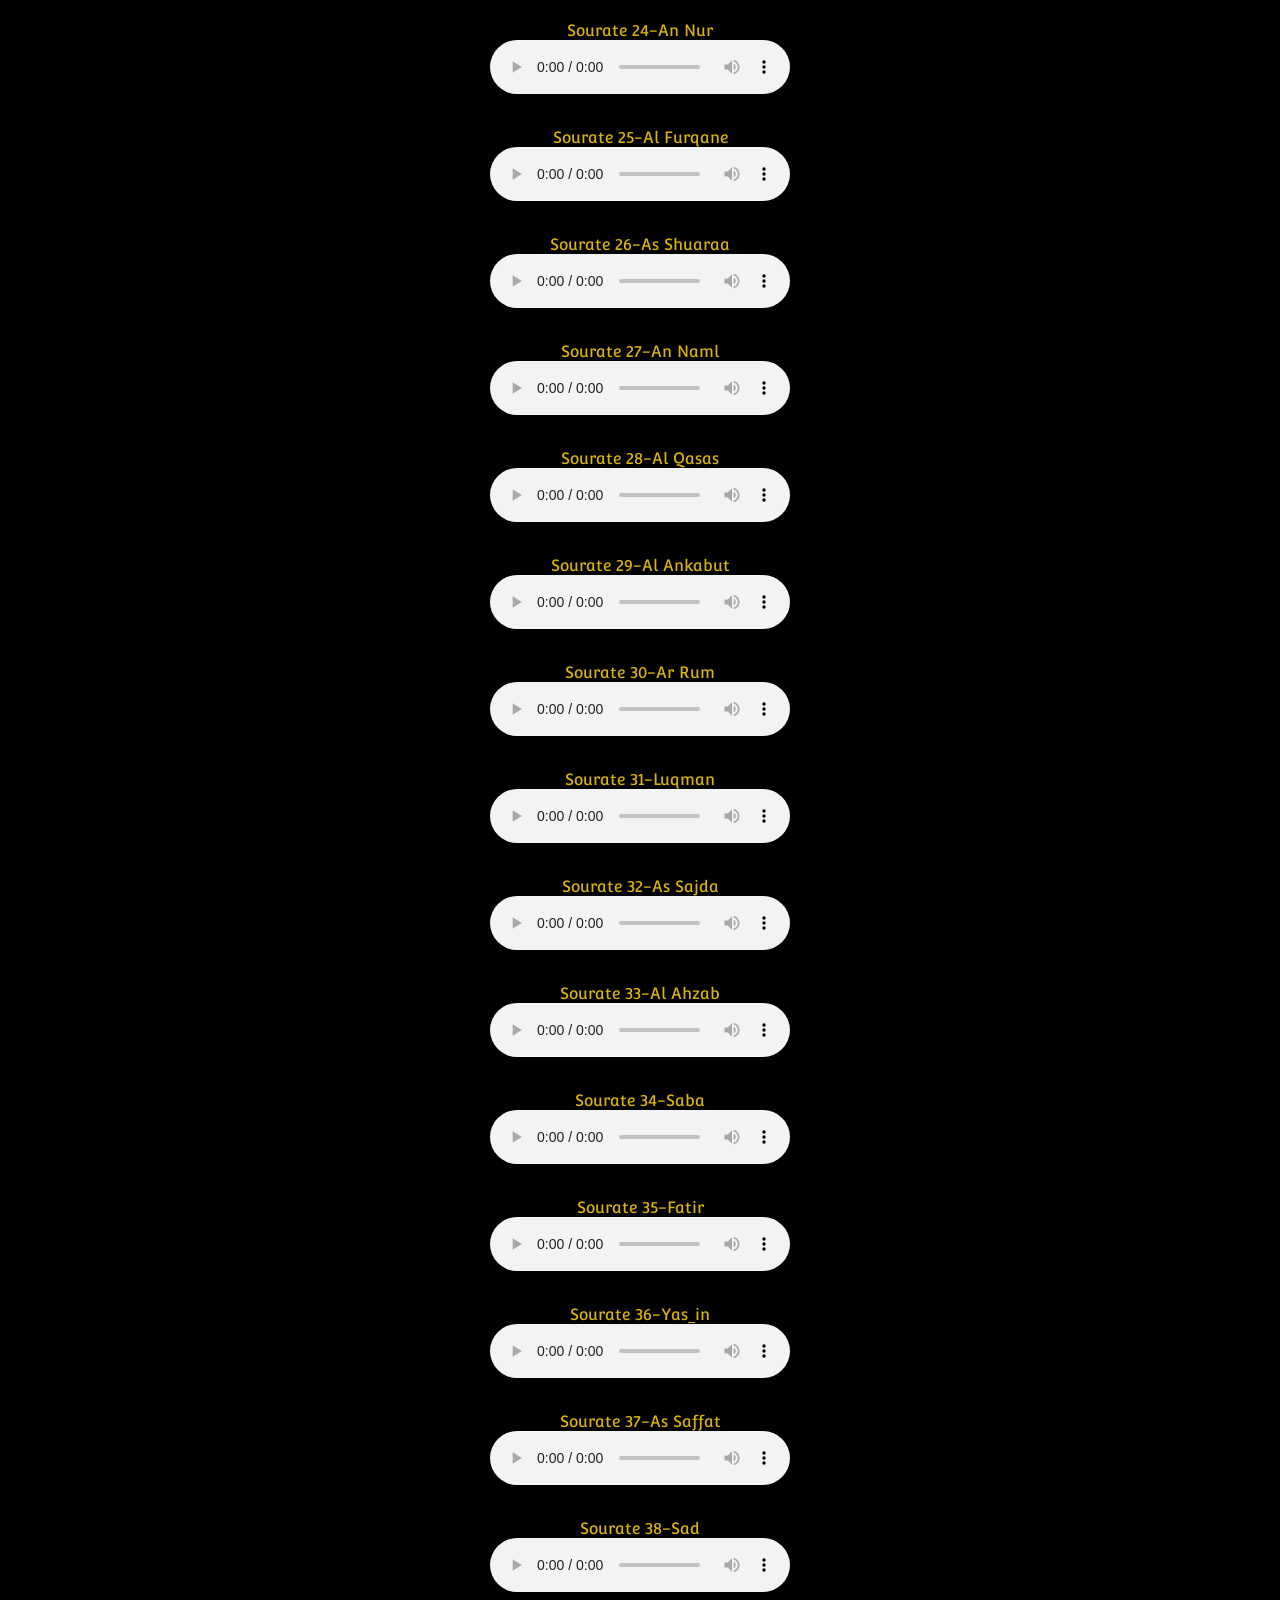
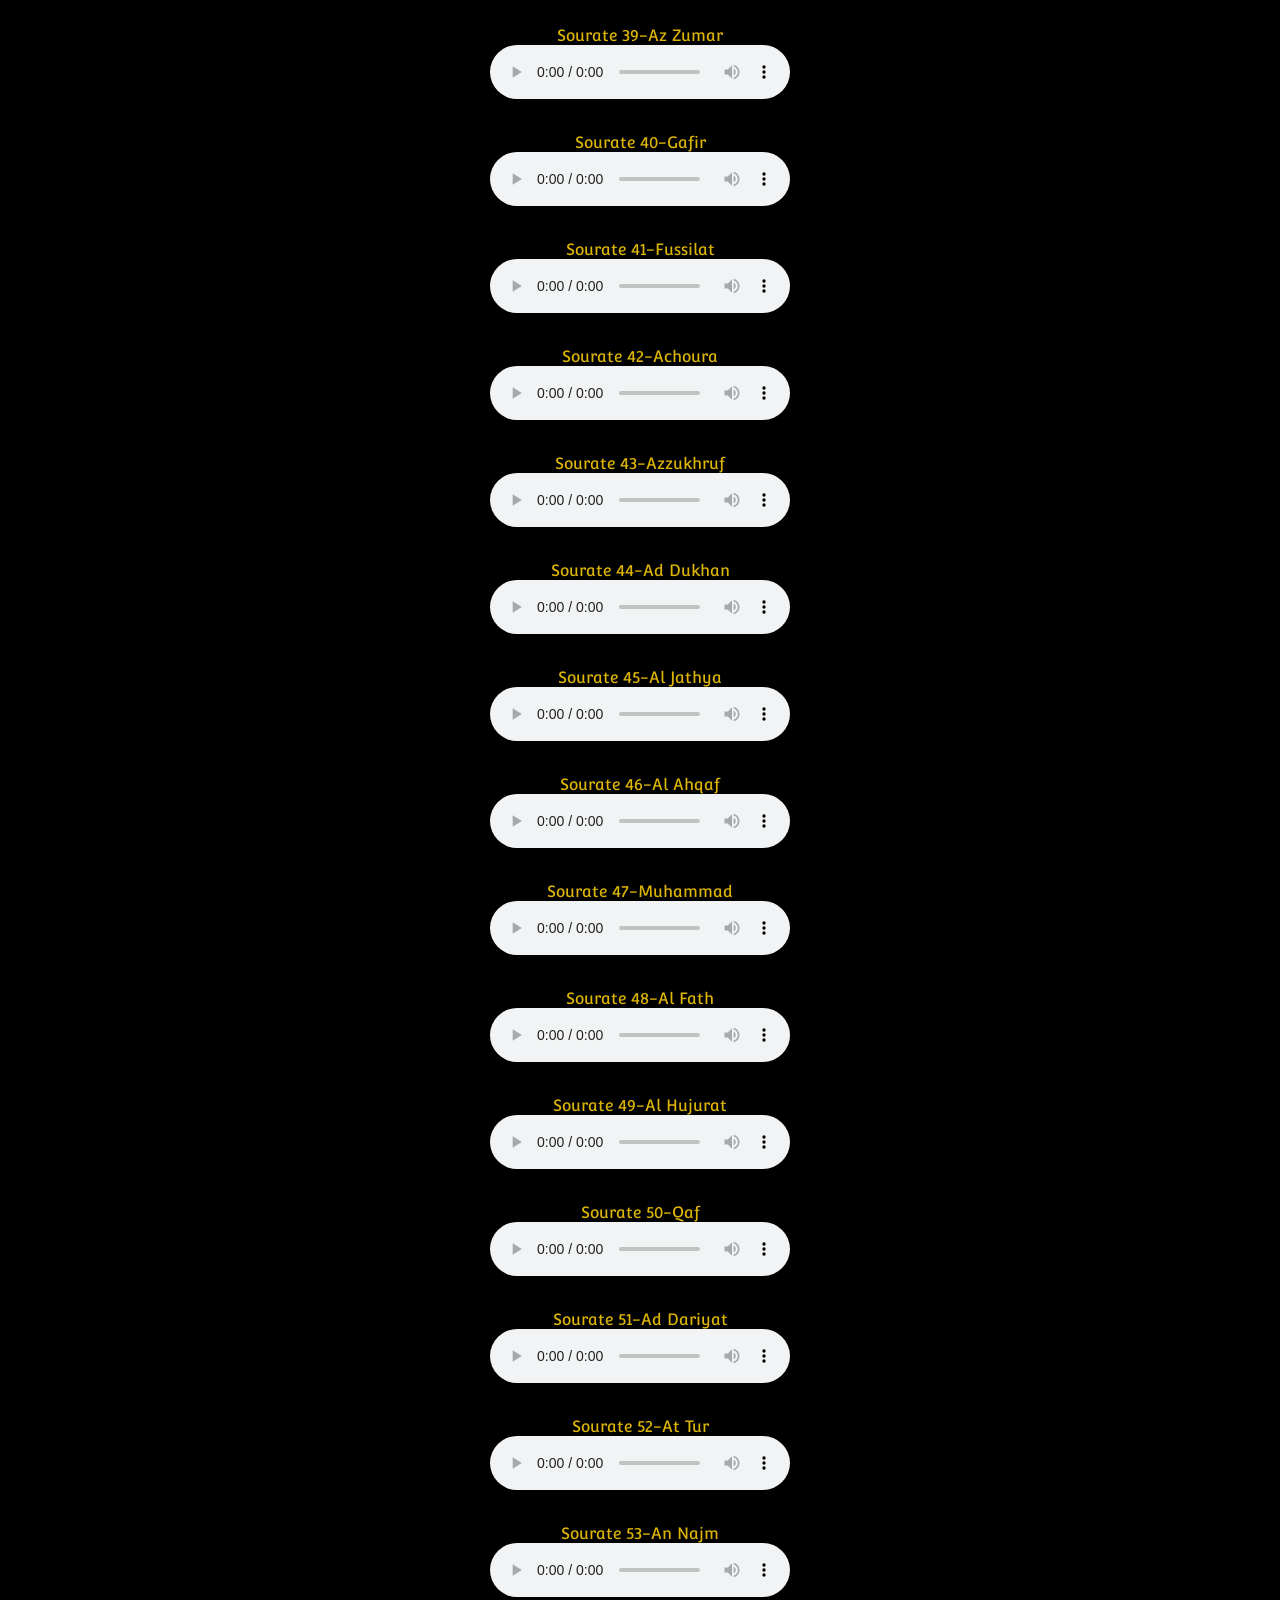
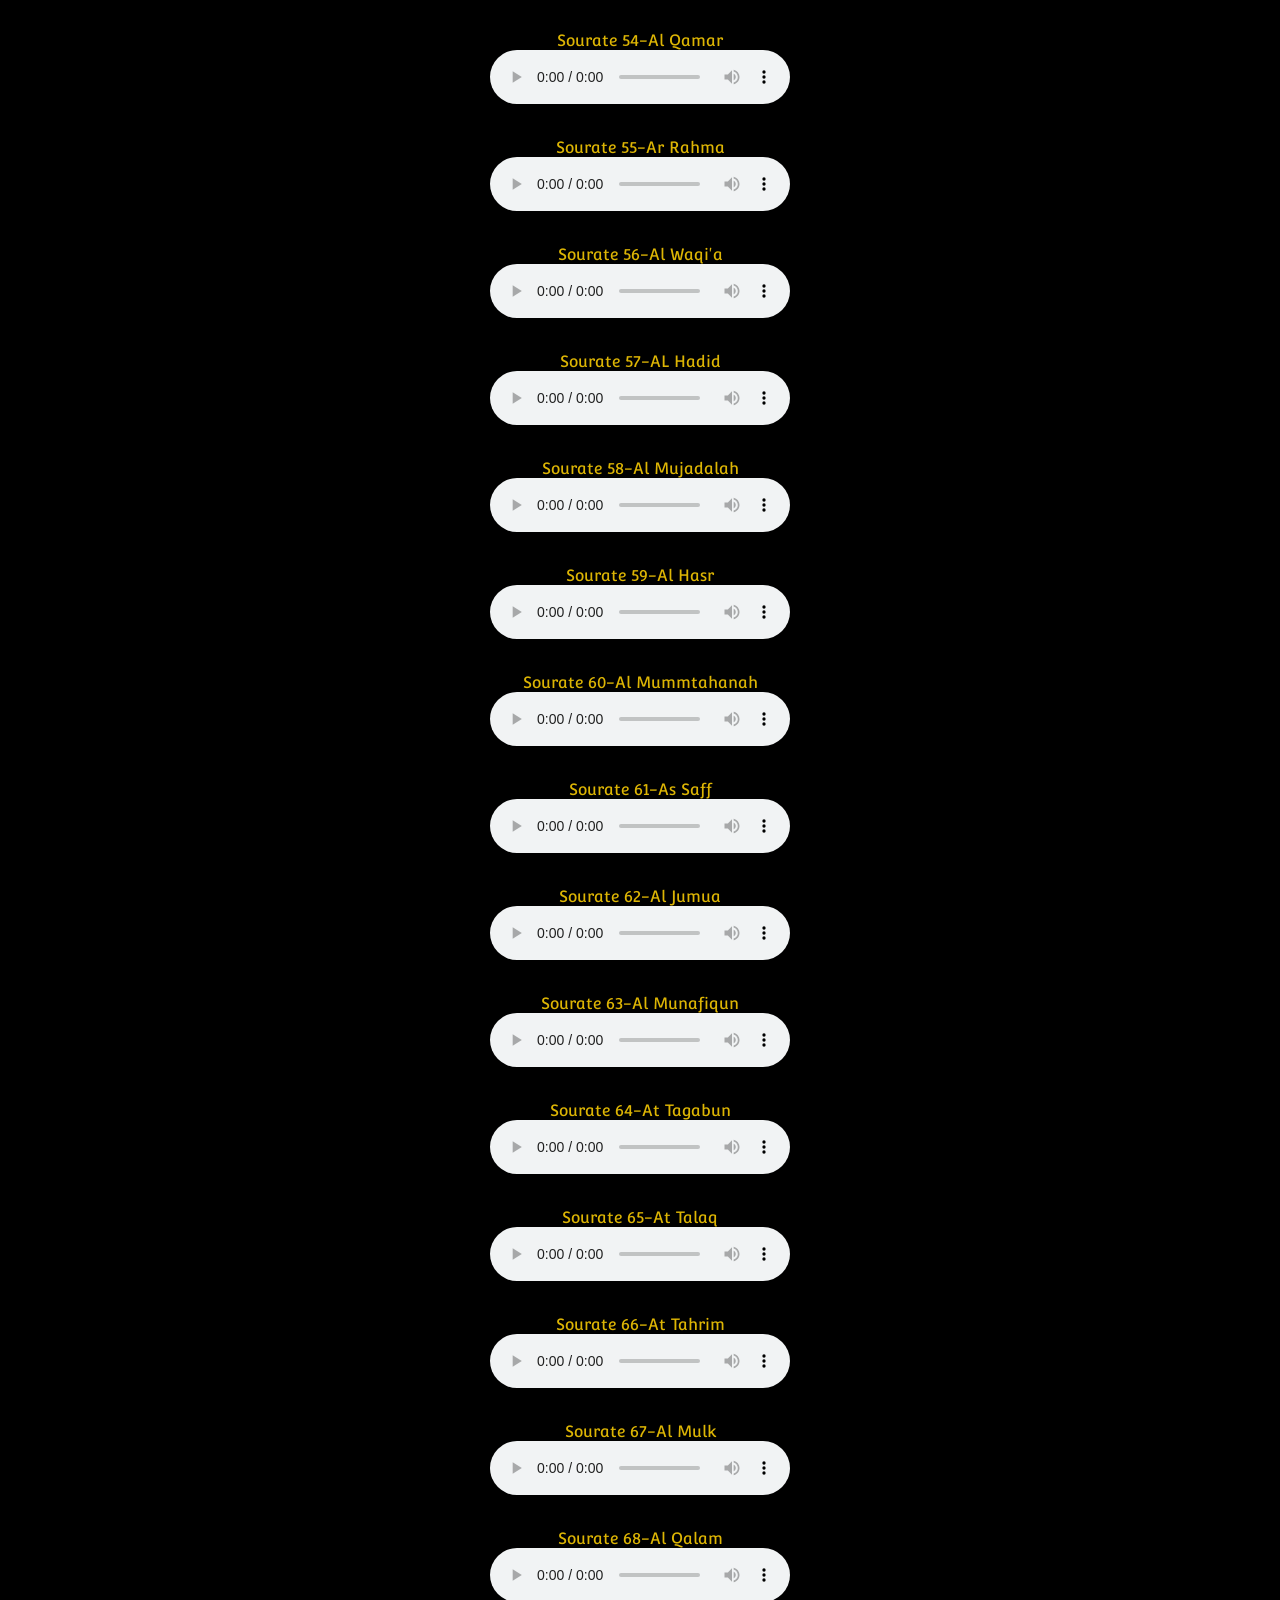
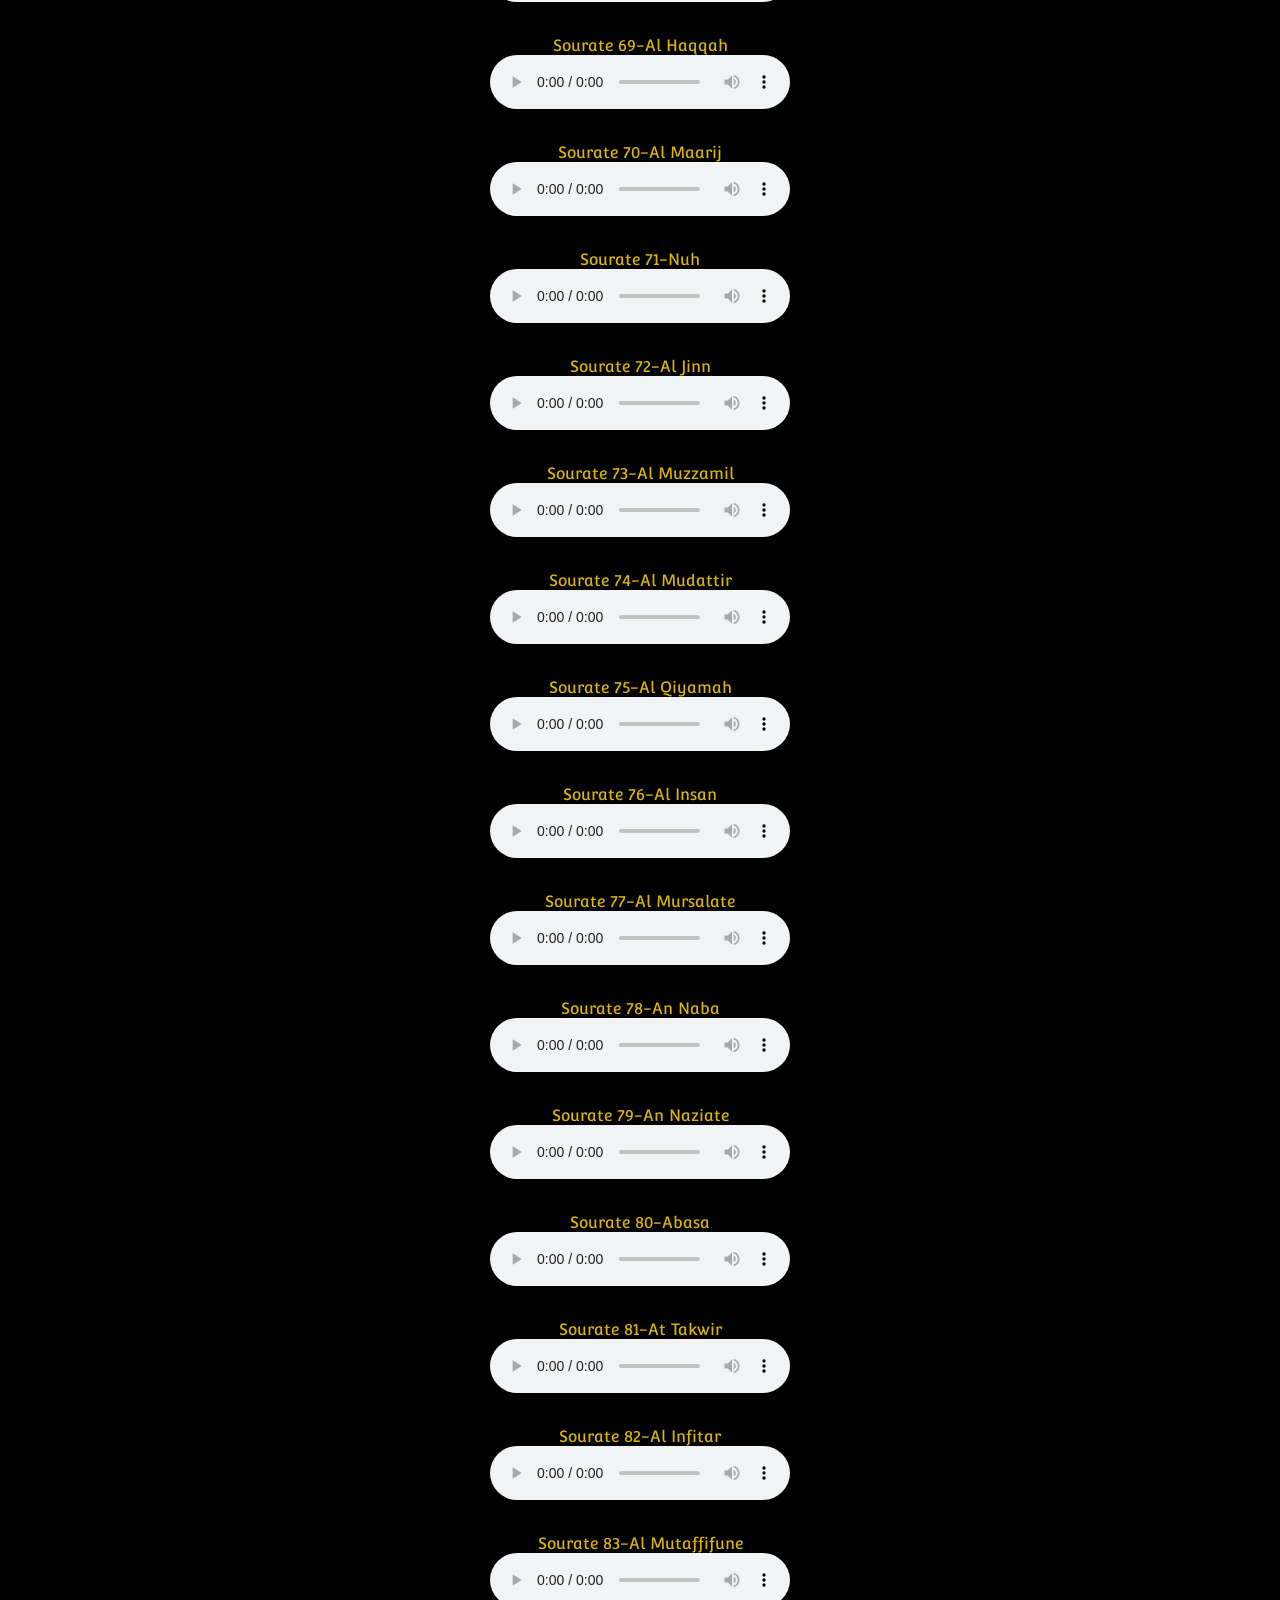
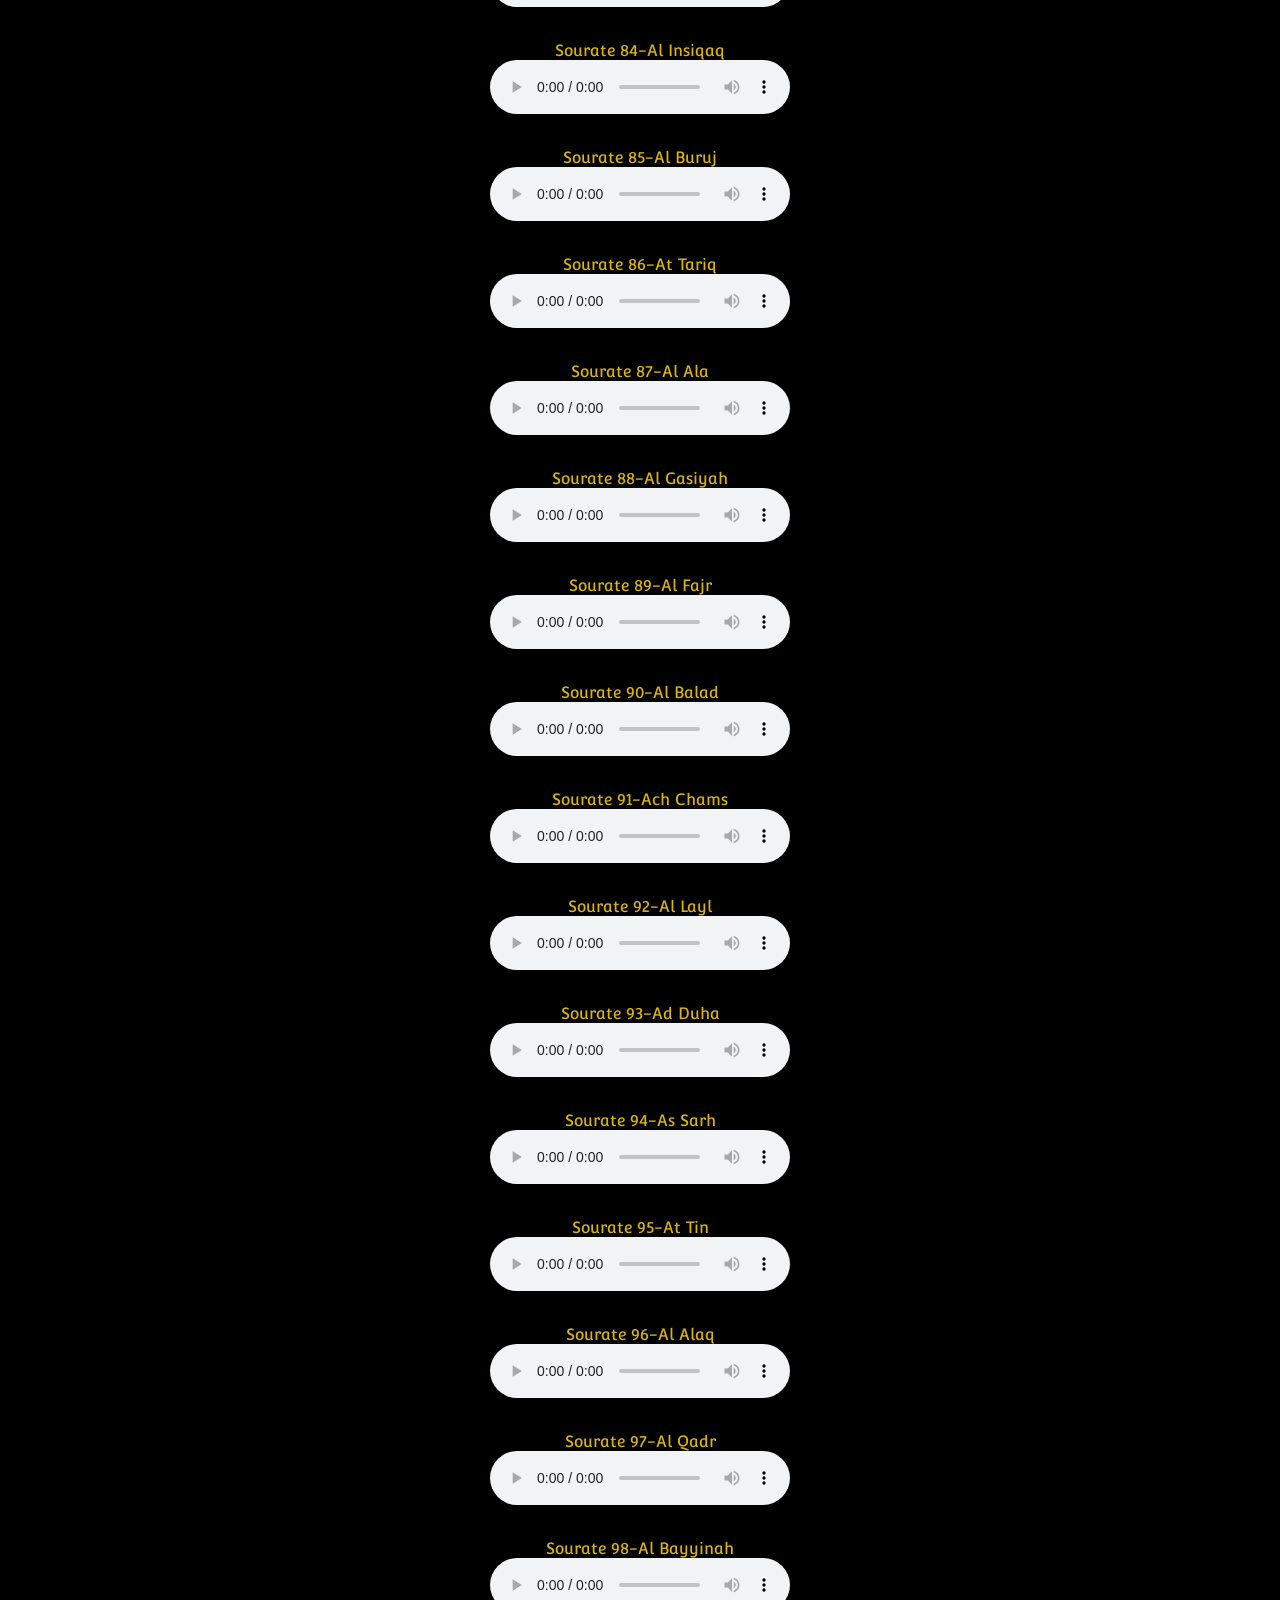
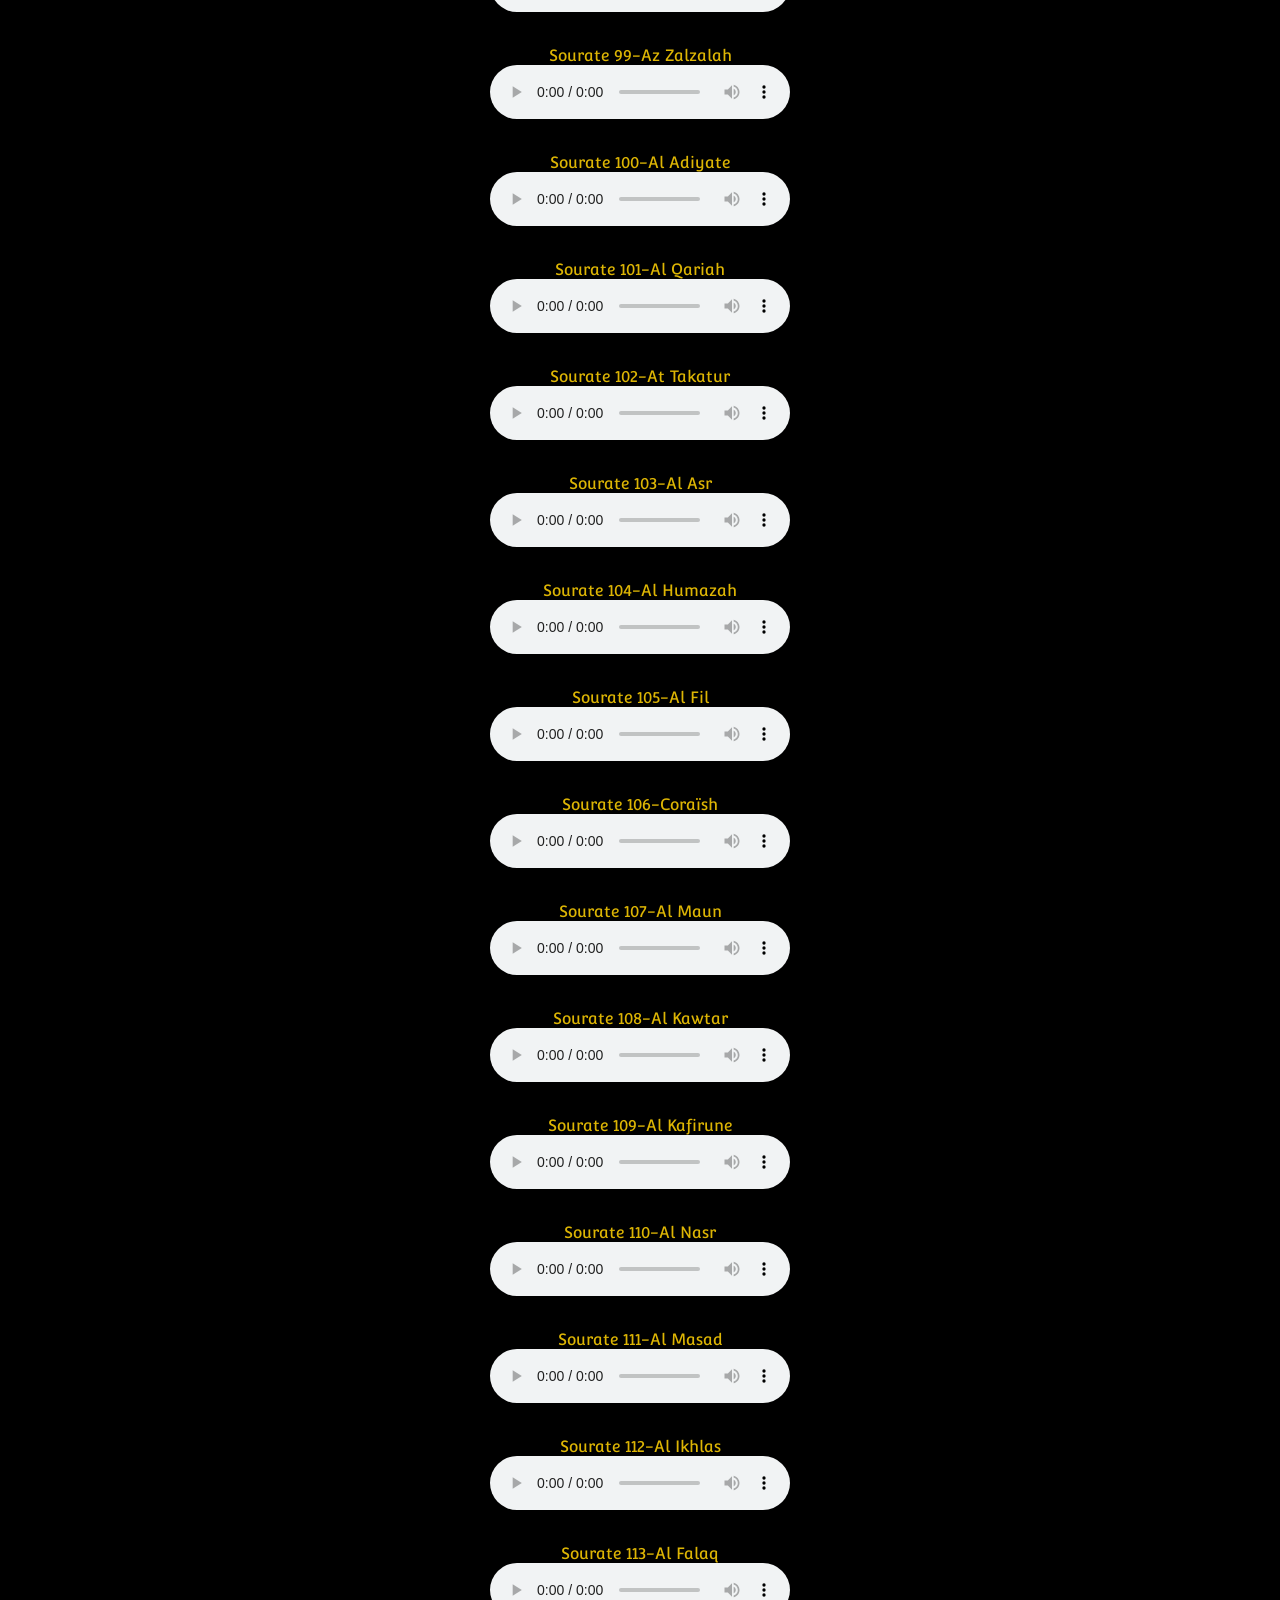
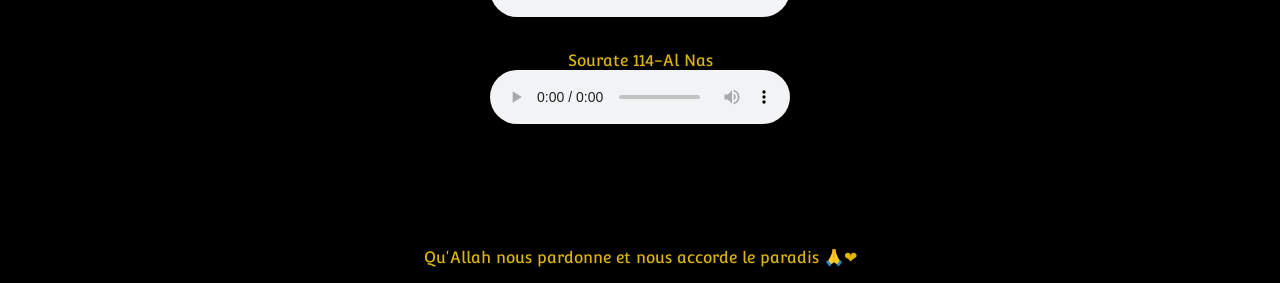
<file: Mahmoud Khalil Al-Husary.html>
<!DOCTYPE html>
<html>
    <head>
        
        <meta charset="UTF-8">
        <meta name="viewport" content="width=device-witdh, initial-scale=1.0">
        
        <link rel="preconnect" href="https://fonts.googleapis.com">
        <link rel="preconnect" href="https://fonts.gstatic.com" crossorigin>
        <link href="https://fonts.googleapis.com/css2?family=Archivo+Black&family=Convergence&display=swap" rel="stylesheet">
        
        <link rel="preconnect" href="https://fonts.googleapis.com">
        <link rel="preconnect" href="https://fonts.gstatic.com" crossorigin>
        <link href="https://fonts.googleapis.com/css2?family=Archivo+Black&display=swap" rel="stylesheet">

        <link rel="stylesheet" href="recitateur.css">
         <script src="script.js" defer></script>
        <link rel="icon" type="img" href="divers/icone-onglet.webp">
        <title>Ecouter du Coran en ligne</title>
    </head>
   
    <body>
        <header>
            <div class="box-logo">
                <img id="img-logo" src="divers/logo.webp" alt="logo">
            </div>
        </header>
        <main>
           <div class="box-recitateur"> <h1><img id="cheikh"  src="photo-recitateur/mahmoud-khalil-al-hussary-profile.webp" alt="profile"><figcaption id="titre">Mahmoud Khalil Al-Husary</figcaption></h1></div>
            <h2>Selectionner la sourate que vous souhaiter ecouter :</h2>
            <div class="box">
                <input type="search" id="recherche" placeholder="Rechercher une sourate" />

        
            <ul id="liste">
                <li><legend>Sourate 1-Al fatiha</legend><audio src="https://audio.coran-islam.com/qurra/mahmud-al-husari/001.mp3" controls loop></audio></li>
                <li><legend>Sourate 2-Al Baqara</legend><audio src="https://audio.coran-islam.com/qurra/mahmud-al-husari/002.mp3" controls loop></audio></li>
                 <li><legend>Sourate 3-Al Imran</legend><audio src="https://audio.coran-islam.com/qurra/mahmud-al-husari/003.mp3" controls loop></audio></li>
                <li><legend>Sourate 4-An Nisa'</legend><audio src="https://audio.coran-islam.com/qurra/mahmud-al-husari/004.mp3" controls loop></audio></li>
               <li><legend>Sourate 5-Al Maidah</legend><audio src="https://audio.coran-islam.com/qurra/mahmud-al-husari/005.mp3" controls loop></audio></li>
                <li><legend>Sourate 6-Al Anam</legend><audio src="https://audio.coran-islam.com/qurra/mahmud-al-husari/006.mp3" controls loop></audio></li>
                <li><legend>Sourate 7-Al Araf</legend><audio src="https://audio.coran-islam.com/qurra/mahmud-al-husari/007.mp3" controls loop></audio></li>
                <li><legend>Sourate 8-Al Anfal</legend><audio src="https://audio.coran-islam.com/qurra/mahmud-al-husari/008.mp3" controls loop></audio></li>
                <li><legend>Sourate 9-At Tawbah</legend><audio src="https://audio.coran-islam.com/qurra/mahmud-al-husari/009.mp3" controls loop></audio></li>
                <li><legend>Sourate 10-Yunus</legend><audio src="https://audio.coran-islam.com/qurra/mahmud-al-husari/010.mp3" controls loop></audio></li>
                <li><legend>Sourate 11-Hud</legend><audio src="https://audio.coran-islam.com/qurra/mahmud-al-husari/011.mp3" controls loop></audio></li>
                 <li><legend>Sourate 12-Yusuf</legend><audio src="https://audio.coran-islam.com/qurra/mahmud-al-husari/012.mp3" controls loop></audio></li>
                <li><legend>Sourate 13-Ar Raad</legend><audio src="https://audio.coran-islam.com/qurra/mahmud-al-husari/013.mp3" controls loop></audio></li>
                 <li><legend>Sourate 14-Ibrahim</legend><audio src="https://audio.coran-islam.com/qurra/mahmud-al-husari/014.mp3" controls loop></audio></li>
                <li><legend>Sourate 15-Al Hijr</legend><audio src="https://audio.coran-islam.com/qurra/mahmud-al-husari/015.mp3" controls loop></audio></li>
                <li><legend>Sourate 16-An Nahl</legend><audio src="https://audio.coran-islam.com/qurra/mahmud-al-husari/016.mp3" controls loop></audio></li>
                <li><legend>Sourate 17-Al Isra</legend><audio src="https://audio.coran-islam.com/qurra/mahmud-al-husari/017.mp3" controls loop></audio></li>
                 <li><legend>Sourate 18-Al Kahf</legend><audio src="https://audio.coran-islam.com/qurra/mahmud-al-husari/018.mp3" controls loop></audio></li>
                 <li><legend>Sourate 19-Maryam</legend><audio src="https://audio.coran-islam.com/qurra/mahmud-al-husari/019.mp3" controls loop></audio></li>
                 <li><legend>Sourate 20-Ta ha</legend><audio src="https://audio.coran-islam.com/qurra/mahmud-al-husari/020.mp3" controls loop></audio></li>
                 <li><legend>Sourate 21-Al Anbiya</legend><audio src="https://audio.coran-islam.com/qurra/mahmud-al-husari/021.mp3" controls loop></audio></li>
                <li><legend>Sourate 22-Al Hajj</legend><audio src="https://audio.coran-islam.com/qurra/mahmud-al-husari/022.mp3" controls loop></audio></li>
                 <li><legend>Sourate 23-Al Muminume</legend><audio src="https://audio.coran-islam.com/qurra/mahmud-al-husari/023.mp3" controls loop></audio></li>
                 <li><legend>Sourate 24-An Nur</legend><audio src="https://audio.coran-islam.com/qurra/mahmud-al-husari/024.mp3" controls loop></audio></li>
                 <li><legend>Sourate 25-Al Furqane</legend><audio src="https://audio.coran-islam.com/qurra/mahmud-al-husari/025.mp3" controls loop></audio></li>
                 <li><legend>Sourate 26-As Shuaraa</legend><audio src="https://audio.coran-islam.com/qurra/mahmud-al-husari/026.mp3" controls loop></audio></li>
                 <li><legend>Sourate 27-An Naml</legend><audio src="https://audio.coran-islam.com/qurra/mahmud-al-husari/027.mp3" controls loop></audio></li>
                 <li><legend>Sourate 28-Al Qasas</legend><audio src="https://audio.coran-islam.com/qurra/mahmud-al-husari/028.mp3" controls loop></audio></li>
                 <li><legend>Sourate 29-Al Ankabut</legend><audio src="https://audio.coran-islam.com/qurra/mahmud-al-husari/029.mp3" controls loop></audio></li>
                 <li><legend>Sourate 30-Ar Rum</legend><audio src="https://audio.coran-islam.com/qurra/mahmud-al-husari/030.mp3" controls loop></audio></li>
                 <li><legend>Sourate 31-Luqman</legend><audio src="https://audio.coran-islam.com/qurra/mahmud-al-husari/031.mp3" controls loop></audio></li>
                 <li><legend>Sourate 32-As Sajda</legend><audio src="https://audio.coran-islam.com/qurra/mahmud-al-husari/032.mp3" controls loop></audio></li>
                 <li><legend>Sourate 33-Al Ahzab</legend><audio src="https://audio.coran-islam.com/qurra/mahmud-al-husari/033.mp3" controls loop></audio></li>
                 <li><legend>Sourate 34-Saba</legend><audio src="https://audio.coran-islam.com/qurra/mahmud-al-husari/034.mp3" controls loop></audio></li>
                 <li><legend>Sourate 35-Fatir</legend><audio src="https://audio.coran-islam.com/qurra/mahmud-al-husari/035.mp3" controls loop></audio></li>
                 <li><legend>Sourate 36-Yas_in</legend><audio src="https://audio.coran-islam.com/qurra/mahmud-al-husari/036.mp3" controls loop></audio></li>
                 <li><legend>Sourate 37-As Saffat</legend><audio src="https://audio.coran-islam.com/qurra/mahmud-al-husari/037.mp3" controls loop></audio></li>
                 <li><legend>Sourate 38-Sad</legend><audio src="https://audio.coran-islam.com/qurra/mahmud-al-husari/038.mp3" controls loop></audio></li>
                 <li><legend>Sourate 39-Az Zumar</legend><audio src="https://audio.coran-islam.com/qurra/mahmud-al-husari/039.mp3" controls loop></audio></li>
                 <li><legend>Sourate 40-Gafir</legend><audio src="https://audio.coran-islam.com/qurra/mahmud-al-husari/040.mp3" controls loop></audio></li>
                 <li><legend>Sourate 41-Fussilat</legend><audio src="https://audio.coran-islam.com/qurra/mahmud-al-husari/041.mp3" controls loop></audio></li>
                 <li><legend>Sourate 42-Achoura</legend><audio src="https://audio.coran-islam.com/qurra/mahmud-al-husari/042.mp3" controls loop></audio></li>
                 <li><legend>Sourate 43-Azzukhruf</legend><audio src="https://audio.coran-islam.com/qurra/mahmud-al-husari/043.mp3" controls loop></audio></li>
                 <li><legend>Sourate 44-Ad Dukhan</legend><audio src="https://audio.coran-islam.com/qurra/mahmud-al-husari/044.mp3" controls loop></audio></li>
                 <li><legend>Sourate 45-Al Jathya</legend><audio src="https://audio.coran-islam.com/qurra/mahmud-al-husari/045.mp3" controls loop></audio></li>
                 <li><legend>Sourate 46-Al Ahqaf</legend><audio src="https://audio.coran-islam.com/qurra/mahmud-al-husari/046.mp3" controls loop></audio></li>
                 <li><legend>Sourate 47-Muhammad</legend><audio src="https://audio.coran-islam.com/qurra/mahmud-al-husari/047.mp3" controls loop></audio></li>
                 <li><legend>Sourate 48-Al Fath</legend><audio src="https://audio.coran-islam.com/qurra/mahmud-al-husari/048.mp3" controls loop></audio></li>
                 <li><legend>Sourate 49-Al Hujurat</legend><audio src="https://audio.coran-islam.com/qurra/mahmud-al-husari/049.mp3" controls loop></audio></li>
                 <li><legend>Sourate 50-Qaf</legend><audio src="https://audio.coran-islam.com/qurra/mahmud-al-husari/050.mp3" controls loop></audio></li>
                 <li><legend>Sourate 51-Ad Dariyat</legend><audio src="https://audio.coran-islam.com/qurra/mahmud-al-husari/051.mp3" controls loop></audio></li>
                  <li><legend>Sourate 52-At Tur</legend><audio src="https://audio.coran-islam.com/qurra/mahmud-al-husari/052.mp3" controls loop></audio></li>
                 <li><legend>Sourate 53-An Najm</legend><audio src="https://audio.coran-islam.com/qurra/mahmud-al-husari/053.mp3" controls loop></audio></li>
                <li><legend>Sourate 54-Al Qamar</legend><audio src="https://audio.coran-islam.com/qurra/mahmud-al-husari/054.mp3" controls loop></audio></li>
                <li><legend>Sourate 55-Ar Rahma</legend><audio src="https://audio.coran-islam.com/qurra/mahmud-al-husari/055.mp3" controls loop></audio></li>
                <li><legend>Sourate 56-Al Waqi'a</legend><audio src="https://audio.coran-islam.com/qurra/mahmud-al-husari/056.mp3" controls loop></audio></li>
                <li><legend>Sourate 57-AL Hadid</legend><audio src="https://audio.coran-islam.com/qurra/mahmud-al-husari/057.mp3" controls loop></audio></li>
                <li><legend>Sourate 58-Al Mujadalah</legend><audio src="https://audio.coran-islam.com/qurra/mahmud-al-husari/058.mp3" controls loop></audio></li>
                <li><legend>Sourate 59-Al Hasr</legend><audio src="https://audio.coran-islam.com/qurra/mahmud-al-husari/059.mp3" controls loop></audio></li>
                <li><legend>Sourate 60-Al Mummtahanah</legend><audio src="https://audio.coran-islam.com/qurra/mahmud-al-husari/060.mp3" controls loop></audio></li>
                <li><legend>Sourate 61-As Saff</legend><audio src="https://audio.coran-islam.com/qurra/mahmud-al-husari/061.mp3" controls loop></audio></li>
                <li><legend>Sourate 62-Al Jumua</legend><audio src="https://audio.coran-islam.com/qurra/mahmud-al-husari/062.mp3" controls loop></audio></li>
                <li><legend>Sourate 63-Al Munafiqun</legend><audio src="https://audio.coran-islam.com/qurra/mahmud-al-husari/063.mp3" controls loop></audio></li>
                <li><legend>Sourate 64-At Tagabun</legend><audio src="https://audio.coran-islam.com/qurra/mahmud-al-husari/064.mp3" controls loop></audio></li>
                <li><legend>Sourate 65-At Talaq</legend><audio src="https://audio.coran-islam.com/qurra/mahmud-al-husari/065.mp3" controls loop></audio></li>
                <li><legend>Sourate 66-At Tahrim</legend><audio src="https://audio.coran-islam.com/qurra/mahmud-al-husari/066.mp3" controls loop></audio></li>
                 <li><legend>Sourate 67-Al Mulk</legend><audio src="https://audio.coran-islam.com/qurra/mahmud-al-husari/067.mp3" controls loop></audio></li>
                <li><legend>Sourate 68-Al Qalam</legend><audio src="https://audio.coran-islam.com/qurra/mahmud-al-husari/068.mp3" controls loop></audio></li>
                <li><legend>Sourate 69-Al Haqqah</legend><audio src="https://audio.coran-islam.com/qurra/mahmud-al-husari/069.mp3" controls loop></audio></li>
                 <li><legend>Sourate 70-Al Maarij</legend><audio src="https://audio.coran-islam.com/qurra/mahmud-al-husari/070.mp3" controls loop></audio></li>
                <li><legend>Sourate 71-Nuh</legend><audio src="https://audio.coran-islam.com/qurra/mahmud-al-husari/071.mp3" controls loop></audio></li>
                 <li><legend>Sourate 72-Al Jinn</legend><audio src="https://audio.coran-islam.com/qurra/mahmud-al-husari/072.mp3" controls loop></audio></li>
                 <li><legend>Sourate 73-Al Muzzamil</legend><audio src="https://audio.coran-islam.com/qurra/mahmud-al-husari/073.mp3" controls loop></audio></li>
                 <li><legend>Sourate 74-Al Mudattir</legend><audio src="https://audio.coran-islam.com/qurra/mahmud-al-husari/074.mp3" controls loop></audio></li>
                 <li><legend>Sourate 75-Al Qiyamah</legend><audio src="https://audio.coran-islam.com/qurra/mahmud-al-husari/075.mp3" controls loop></audio></li>
                 <li><legend>Sourate 76-Al Insan</legend><audio src="https://audio.coran-islam.com/qurra/mahmud-al-husari/076.mp3" controls loop></audio></li>
                 <li><legend>Sourate 77-Al Mursalate</legend><audio src="https://audio.coran-islam.com/qurra/mahmud-al-husari/077.mp3" controls loop></audio></li>
                 <li><legend>Sourate 78-An Naba</legend><audio src="https://audio.coran-islam.com/qurra/mahmud-al-husari/078.mp3" controls loop></audio></li>
                 <li><legend>Sourate 79-An Naziate</legend><audio src="https://audio.coran-islam.com/qurra/mahmud-al-husari/079.mp3" controls loop></audio></li>
                 <li><legend>Sourate 80-Abasa</legend><audio src="https://audio.coran-islam.com/qurra/mahmud-al-husari/080.mp3" controls loop></audio></li>
                 <li><legend>Sourate 81-At Takwir</legend><audio src="https://audio.coran-islam.com/qurra/mahmud-al-husari/081.mp3" controls loop></audio></li>
                 <li><legend>Sourate 82-Al Infitar</legend><audio src="https://audio.coran-islam.com/qurra/mahmud-al-husari/082.mp3" controls loop></audio></li>
                 <li><legend>Sourate 83-Al Mutaffifune</legend><audio src="https://audio.coran-islam.com/qurra/mahmud-al-husari/083.mp3" controls loop></audio></li>
                 <li><legend>Sourate 84-Al Insiqaq</legend><audio src="https://audio.coran-islam.com/qurra/mahmud-al-husari/084.mp3" controls loop></audio></li>
                 <li><legend>Sourate 85-Al Buruj</legend><audio src="https://audio.coran-islam.com/qurra/mahmud-al-husari/085.mp3" controls loop></audio></li>
                 <li><legend>Sourate 86-At Tariq</legend><audio src="https://audio.coran-islam.com/qurra/mahmud-al-husari/086.mp3" controls loop></audio></li>
                 <li><legend>Sourate 87-Al Ala</legend><audio src="https://audio.coran-islam.com/qurra/mahmud-al-husari/087.mp3" controls loop></audio></li>
                 <li><legend>Sourate 88-Al Gasiyah</legend><audio src="https://audio.coran-islam.com/qurra/mahmud-al-husari/088.mp3" controls loop></audio></li>
                 <li><legend>Sourate 89-Al Fajr</legend><audio src="https://audio.coran-islam.com/qurra/mahmud-al-husari/089.mp3" controls loop></audio></li>
                 <li><legend>Sourate 90-Al Balad</legend><audio src="https://audio.coran-islam.com/qurra/mahmud-al-husari/090.mp3" controls loop></audio></li>
                 <li><legend>Sourate 91-Ach Chams</legend><audio src="https://audio.coran-islam.com/qurra/mahmud-al-husari/091.mp3" controls loop></audio></li>
                 <li><legend>Sourate 92-Al Layl</legend><audio src="https://audio.coran-islam.com/qurra/mahmud-al-husari/092.mp3" controls loop></audio></li>
                 <li><legend>Sourate 93-Ad Duha</legend><audio src="https://audio.coran-islam.com/qurra/mahmud-al-husari/093.mp3" controls loop></audio></li>
                 <li><legend>Sourate 94-As Sarh</legend><audio src="https://audio.coran-islam.com/qurra/mahmud-al-husari/094.mp3" controls loop></audio></li>
                 <li><legend>Sourate 95-At Tin</legend><audio src="https://audio.coran-islam.com/qurra/mahmud-al-husari/095.mp3" controls loop></audio></li>
                 <li><legend>Sourate 96-Al Alaq</legend><audio src="https://audio.coran-islam.com/qurra/mahmud-al-husari/096.mp3" controls loop></audio></li>
                 <li><legend>Sourate 97-Al Qadr</legend><audio src="https://audio.coran-islam.com/qurra/mahmud-al-husari/097.mp3" controls loop></audio></li>
                 <li><legend>Sourate 98-Al Bayyinah</legend><audio src="https://audio.coran-islam.com/qurra/mahmud-al-husari/098.mp3" controls loop></audio></li>
                <li><legend>Sourate 99-Az Zalzalah</legend><audio src="https://audio.coran-islam.com/qurra/mahmud-al-husari/099.mp3" controls loop></audio></li>
                 <li><legend>Sourate 100-Al Adiyate</legend><audio src="https://audio.coran-islam.com/qurra/mahmud-al-husari/100.mp3" controls loop></audio></li>
                 <li><legend>Sourate 101-Al Qariah</legend><audio src="https://audio.coran-islam.com/qurra/mahmud-al-husari/101.mp3" controls loop></audio></li>
                 <li><legend>Sourate 102-At Takatur</legend><audio src="https://audio.coran-islam.com/qurra/mahmud-al-husari/102.mp3" controls loop></audio></li>
                 <li><legend>Sourate 103-Al Asr</legend> <audio src="https://audio.coran-islam.com/qurra/mahmud-al-husari/103.mp3"controls loop></audio></li>
                 <li><legend>Sourate 104-Al Humazah</legend><audio src="https://audio.coran-islam.com/qurra/mahmud-al-husari/104.mp3" controls loop></audio></li>
                 <li><legend>Sourate 105-Al Fil</legend><audio src="https://audio.coran-islam.com/qurra/mahmud-al-husari/105.mp3" controls loop></audio></li>
                 <li><legend>Sourate 106-Coraïsh</legend><audio src="https://audio.coran-islam.com/qurra/mahmud-al-husari/106.mp3" controls loop></audio></li>
                 <li><legend>Sourate 107-Al Maun</legend><audio src="https://audio.coran-islam.com/qurra/mahmud-al-husari/107.mp3" controls loop></audio></li>
                 <li><legend>Sourate 108-Al Kawtar</legend><audio src="https://audio.coran-islam.com/qurra/mahmud-al-husari/108.mp3" controls loop></audio></li>
                 <li><legend>Sourate 109-Al Kafirune</legend><audio src="https://audio.coran-islam.com/qurra/mahmud-al-husari/109.mp3" controls loop></audio></li>
                 <li><legend>Sourate 110-Al Nasr</legend><audio src="https://audio.coran-islam.com/qurra/mahmud-al-husari/110.mp3" controls loop></audio></li>
                 <li><legend>Sourate 111-Al Masad</legend><audio src="https://audio.coran-islam.com/qurra/mahmud-al-husari/111.mp3" controls loop></audio></li>
                 <li><legend>Sourate 112-Al Ikhlas</legend><audio src="https://audio.coran-islam.com/qurra/mahmud-al-husari/112.mp3" controls loop></audio></li>
                 <li><legend>Sourate 113-Al Falaq</legend><audio src="https://audio.coran-islam.com/qurra/mahmud-al-husari/113.mp3" controls loop></audio></li>
                 <li id="last"><legend>Sourate 114-Al Nas</legend><audio src="https://audio.coran-islam.com/qurra/mahmud-al-husari/114.mp3" controls loop></audio></li>

            </ul>
            </div>
        

        </main>
        <footer class="box-foot">
            <p>Qu'Allah nous pardonne et nous accorde le paradis 🙏❤</p>
        </footer>
    </body>
</html>
</file>
<file: style.css>
*{
  font-family: "Comic Relief", system-ui;
  font-weight: 400;
  font-style: normal;
}

 #titre {
  font-family: "Archivo Black", sans-serif;
  font-weight: 400;
  font-style: normal;
  
  
}
.background
{
    background: #000000;
    padding: 10px;
}
body
{
background-color: #000000;
background-repeat: no-repeat;
background-size: cover;
color: #d9a74d;
text-align: center;
text-shadow: 0 0 6px yellow;
text-shadow: 0 0 20px yellow;
text-shadow: 0 0 30px yellow;


}

#logo
{
  width: 300px;filter: drop-shadow( 0 0 6px yellow);
}

main
{
    margin-top: 2em;
}
 
nav ul {
    list-style: none;
    display: flex;
    justify-content: center;
    padding: 0;
    flex-direction: row;
    flex-wrap: wrap;
    gap: 20px;
}


nav li{
    margin-left: auto;
    margin-right: auto;
    flex: 0 0 50px;
}

#image-1
{
    width: 100px;
    height: 100px;
    border: 3px solid #d9a74d;
}
fieldset
{
    border: 10px solid #d9a74d;
    width: calc(100% - 50px);
    margin-left: auto;
    margin-right: auto;
}


figcaption{
    filter: drop-shadow(0 0 6px yellow);
}
</file>
<file: recitateur.css>
*{
  font-family: "Convergence", sans-serif;
  font-weight: 400;
  font-style: normal;
}
#titre {
  font-family: "Archivo Black", sans-serif;
  font-weight: 400;
  font-style: normal;
}



body
{
  background: #000000;
  color: #ddb504;
  justify-content: center;
  align-items: center;
}

.box
{
  margin: 0 auto;
  width: auto;
  background: #000000;
  text-align: center;
}

.box-logo
{
  margin: 0 auto;
  width: auto;
  text-align: center;
}

.box-recitateur
{
  margin: 48px 0 auto;
  width: auto;
  background: #000000;
  text-align: center;
}

.box-foot
{
  margin: 48px 0 auto;
  width: auto;
  text-align: center;
}

input
{
  margin-top: 30px;
  width: 175px;
  height: 40px;
}

#img-logo
{
  width: 300px;
  
}
#cheikh
{
  margin-top: 20px;
  border: solid #d9a74d;
  border-radius: 15px;
}
h2
{
  margin-top: 40px;
  text-align: center;
}

ul li
{
  list-style: none;
  margin-top: 30px;
  padding: 0px;
 
}
ul
{
  padding: 0;
   margin-bottom: 80px;
  
}

#last
{
  margin-bottom: 40px;
  padding-bottom: 40px;
}
</file>
